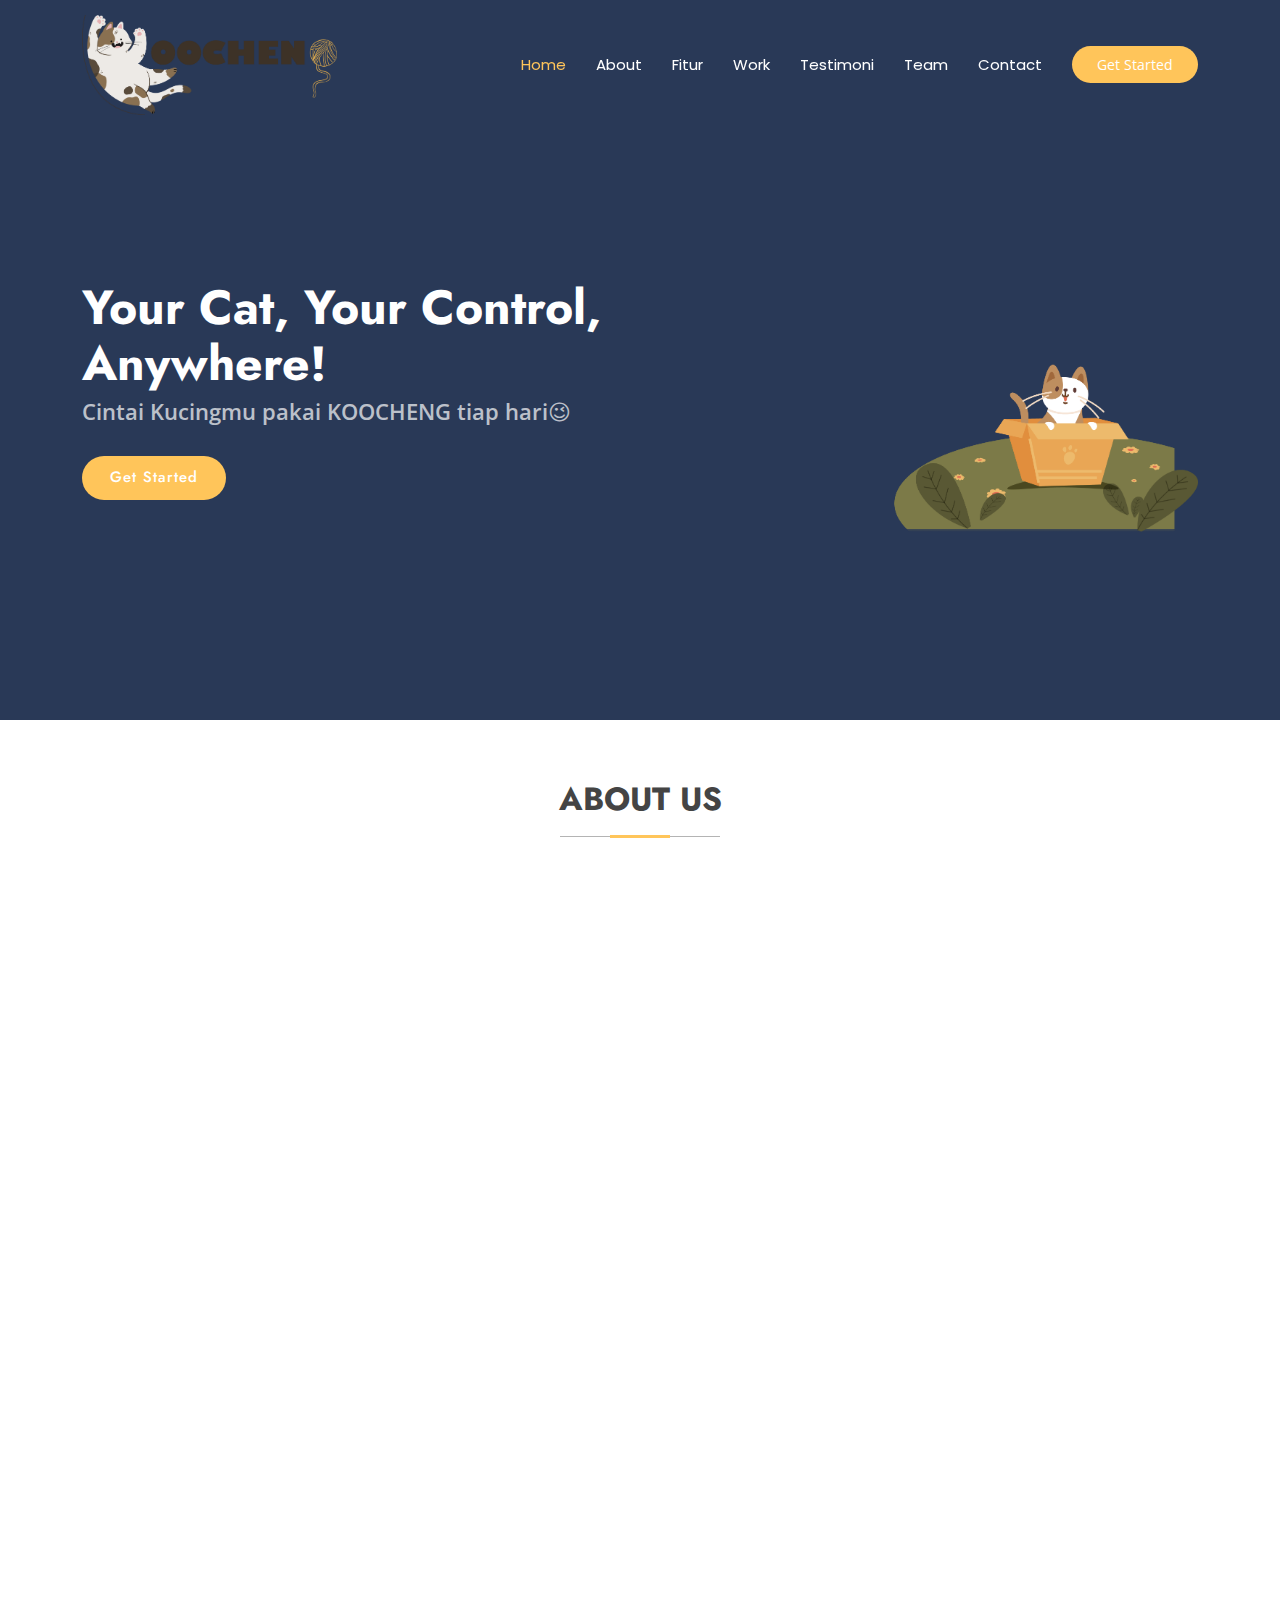
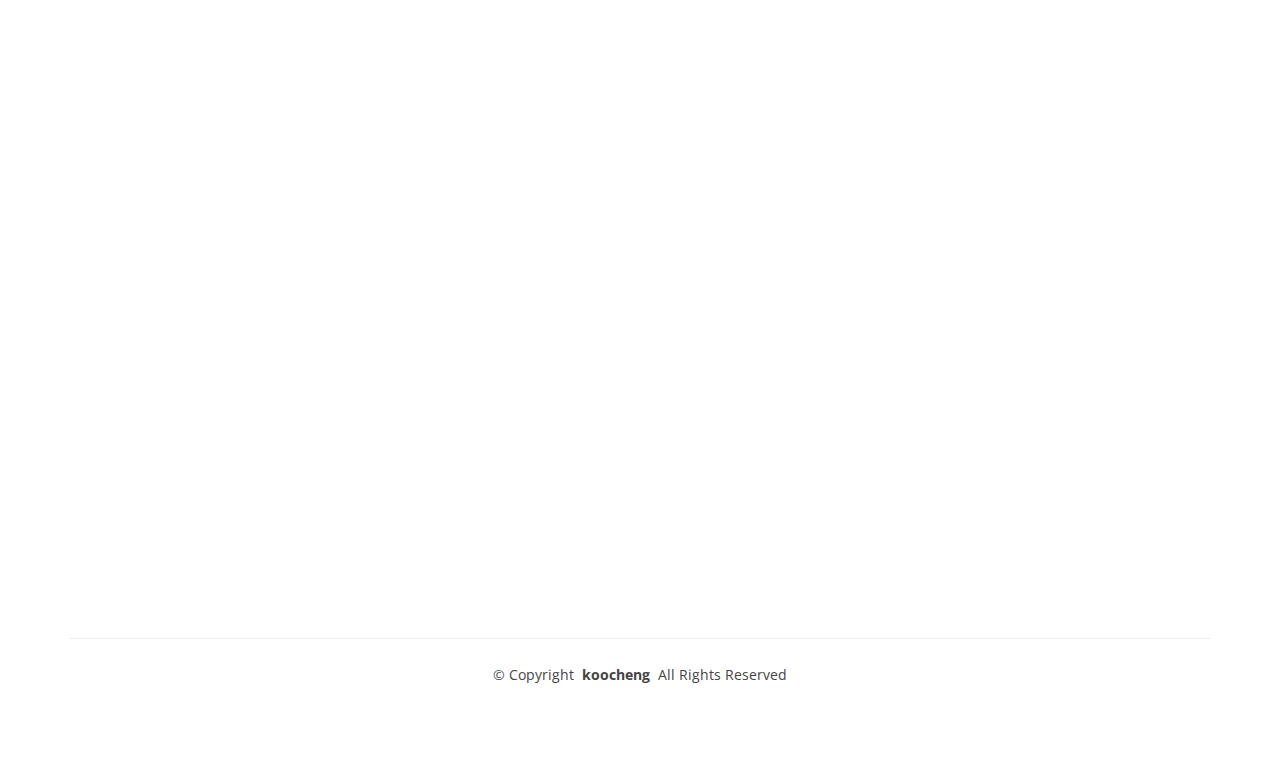
<file: index.html>
<!DOCTYPE html>
<html lang="en">

<head>
  <meta charset="utf-8">
  <meta content="width=device-width, initial-scale=1.0" name="viewport">
  <title>koocheng</title>
  <meta content="" name="description">
  <meta content="" name="keywords">

  <!-- Favicons -->
  <link href="assets/img/icon koocheng.png" rel="icon">
  <link href="assets/img/icon koocheng.png" rel="apple-touch-icon">

  <!-- Fonts -->
  <link href="https://fonts.googleapis.com" rel="preconnect">
  <link href="https://fonts.gstatic.com" rel="preconnect" crossorigin>
  <link href="https://fonts.googleapis.com/css2?family=Open+Sans:ital,wght@0,300;0,400;0,500;0,600;0,700;0,800;1,300;1,400;1,500;1,600;1,700;1,800&family=Poppins:ital,wght@0,100;0,200;0,300;0,400;0,500;0,600;0,700;0,800;0,900;1,100;1,200;1,300;1,400;1,500;1,600;1,700;1,800;1,900&family=Jost:ital,wght@0,100;0,200;0,300;0,400;0,500;0,600;0,700;0,800;0,900;1,100;1,200;1,300;1,400;1,500;1,600;1,700;1,800;1,900&display=swap" rel="stylesheet">

  <!-- Vendor CSS Files -->
  <link href="assets/vendor/bootstrap/css/bootstrap.min.css" rel="stylesheet">
  <link href="assets/vendor/bootstrap-icons/bootstrap-icons.css" rel="stylesheet">
  <link href="assets/vendor/aos/aos.css" rel="stylesheet">
  <link href="assets/vendor/glightbox/css/glightbox.min.css" rel="stylesheet">
  <link href="assets/vendor/swiper/swiper-bundle.min.css" rel="stylesheet">

  <!-- Main CSS File -->
  <link href="assets/css/main.css" rel="stylesheet">

</head>

<body class="index-page">

  <header id="header" class="header d-flex align-items-center fixed-top">
    <div class="container-fluid container-xl position-relative d-flex align-items-center">

      <a href="index.html" class="logo d-flex align-items-center me-auto">
        <img src="assets/img/koocheng logo.png" alt="">
      </a>

      <nav id="navmenu" class="navmenu">
        <ul>
          <li><a href="#hero" class="">Home</a></li>
          <li><a href="#about">About</a></li>
          <li><a href="#fitur">Fitur</a></li>
          <li><a href="#work">Work</a></li>
          <li><a href="#testimoni">Testimoni</a></li>
          <li><a href="#team">Team</a></li>
          <li><a href="#contact">Contact</a></li>
        </ul>
        <i class="mobile-nav-toggle d-xl-none bi bi-list"></i>
      </nav>

      <a class="btn-getstarted" href="#about">Get Started</a>

    </div>
  </header>

  <main class="main">

    <!-- Hero Section -->
    <section id="hero" class="hero section">

      <div class="container">
        <div class="row gy-4">
          <div class="col-lg-6 order-2 order-lg-1 d-flex flex-column justify-content-center">
            <h1 class="">Your Cat, Your Control, Anywhere!</h1>
            <p class="">Cintai Kucingmu pakai KOOCHENG tiap hari😉</p>
            <div class="d-flex">
              <a href="#about" class="btn-get-started">Get Started</a>
            </div>
          </div>
          <div class="col-lg-6 order-1 order-lg-2 hero-img">
            <img src="assets/img/hero-kucing.png" class="img-fluid animated" alt="">
          </div>
        </div>
      </div>

    </section><!-- /Hero Section -->


    <!-- About Section -->
    <section id="about" class="about section">

      <!-- Section Title -->
      <div class="container section-title" data-aos="fade-up">
        <h2 class="">About Us</h2>
      </div><!-- End Section Title -->

      <div class="container">

        <div class="row gy-4">

          <div class="col-lg-6 content" data-aos="fade-up" data-aos-delay="100">
            <p>
              Lorem ipsum dolor sit amet, consectetur adipiscing elit, sed do eiusmod tempor incididunt ut labore et dolore
              magna aliqua.
            </p>
            <ul>
              <li><i class="bi bi-check2-circle"></i> <span>Khawatir meninggalkan kucing sendirian ?</span></li>
              <li><i class="bi bi-check2-circle"></i> <span>Jangan biarkan kekhawatiran merusak hari Anda</span></li>
              <li><i class="bi bi-check2-circle"></i> <span>Lepaskan kekhawatiran dengan sistem pemberian makan kucing otomatis</span></li>
            </ul>
          </div>

          <div class="col-lg-6" data-aos="fade-up" data-aos-delay="200">
            <p>Koocheng hadir untuk memberikan solusi terbaik bagi pemilik kucing melalui inovasi teknologi. Dengan pemahaman akan pentingnya kesehatan hewan peliharaan, kami mengembangkan sistem otomatisasi pakan kucing yang memberikan kenyamanan dan keamanan bagi Anda dan kucing kesayangan Anda. Dengan produk kami, Anda dapat memastikan kucing Anda mendapatkan asupan makanan yang tepat pada waktu yang tepat, bahkan saat Anda tidak berada di rumah. Ini adalah langkah kecil kami dalam menciptakan hubungan yang lebih harmonis antara manusia dan hewan peliharaan. </p>
            <a href="#" class="read-more"><span>Read More</span><i class="bi bi-arrow-right"></i></a>
          </div>

        </div>

      </div>

    </section><!-- /About Section -->

    <!-- Team Section -->
    <section id="team" class="team section">

      <!-- Section Title -->
      <div class="container section-title" data-aos="fade-up">
        <h2>Team</h2>
        <p>21 IF 01</p>
      </div><!-- End Section Title -->

      <div class="container">

        <div class="row gy-4">

          <div class="col-lg-6" data-aos="fade-up" data-aos-delay="100">
            <div class="team-member d-flex align-items-start">
              <div class="pic"><img src="assets/img/team/tim salma.jpg" class="img-fluid" alt=""></div>
              <div class="member-info">
                <h4>Salma Tsabitatul Fauziyah</h4>
                <span>21.11.3848</span>
                <p>Tetap bergerak maju, walaupun langkahnya kecil</p>
                <div class="social">
                  <a href=""><i class="bi bi-twitter"></i></a>
                  <a href=""><i class="bi bi-facebook"></i></a>
                  <a href=""><i class="bi bi-instagram"></i></a>
                  <a href=""> <i class="bi bi-linkedin"></i> </a>
                </div>
              </div>
            </div>
          </div><!-- End Team Member -->

          <div class="col-lg-6" data-aos="fade-up" data-aos-delay="200">
            <div class="team-member d-flex align-items-start">
              <div class="pic"><img src="assets/img/team/tim mafi.jpg" class="img-fluid" alt=""></div>
              <div class="member-info">
                <h4>Maghfiroh Izzah Mauliyana</h4>
                <span>21.11.3862</span>
                <p>Hidup seperti Larry!</p>
                <div class="social">
                  <a href=""><i class="bi bi-twitter"></i></a>
                  <a href=""><i class="bi bi-facebook"></i></a>
                  <a href=""><i class="bi bi-instagram"></i></a>
                  <a href=""> <i class="bi bi-linkedin"></i> </a>
                </div>
              </div>
            </div>
          </div><!-- End Team Member -->

          <div class="col-lg-6" data-aos="fade-up" data-aos-delay="300">
            <div class="team-member d-flex align-items-start">
              <div class="pic"><img src="assets/img/team/tim saroh.jpg" class="img-fluid" alt=""></div>
              <div class="member-info">
                <h4>Ummi Muyasaroh</h4>
                <span>21.11.3878</span>
                <p>Jangan hidup seperti Larry! terlalu bebas nak</p>
                <div class="social">
                  <a href=""><i class="bi bi-twitter"></i></a>
                  <a href=""><i class="bi bi-facebook"></i></a>
                  <a href=""><i class="bi bi-instagram"></i></a>
                  <a href=""> <i class="bi bi-linkedin"></i> </a>
                </div>
              </div>
            </div>
          </div><!-- End Team Member -->

          

        </div>

      </div>

    </section><!-- /Team Section -->

  </main>

  <footer id="footer" class="footer">

    <div class="container copyright text-center mt-4">
      <p>© <span>Copyright</span> <strong class="px-1 sitename">koocheng</strong> <span>All Rights Reserved</span></p>
    </div>

  </footer>

  <!-- Scroll Top -->
  <a href="#" id="scroll-top" class="scroll-top d-flex align-items-center justify-content-center"><i class="bi bi-arrow-up-short"></i></a>

  <!-- Preloader -->
  <div id="preloader"></div>

  <!-- Vendor JS Files -->
  <script src="assets/vendor/bootstrap/js/bootstrap.bundle.min.js"></script>
  <script src="assets/vendor/php-email-form/validate.js"></script>
  <script src="assets/vendor/aos/aos.js"></script>
  <script src="assets/vendor/glightbox/js/glightbox.min.js"></script>
  <script src="assets/vendor/swiper/swiper-bundle.min.js"></script>
  <script src="assets/vendor/waypoints/noframework.waypoints.js"></script>
  <script src="assets/vendor/imagesloaded/imagesloaded.pkgd.min.js"></script>
  <script src="assets/vendor/isotope-layout/isotope.pkgd.min.js"></script>

  <!-- Main JS File -->
  <script src="assets/js/main.js"></script>

</body>

</html>
</file>
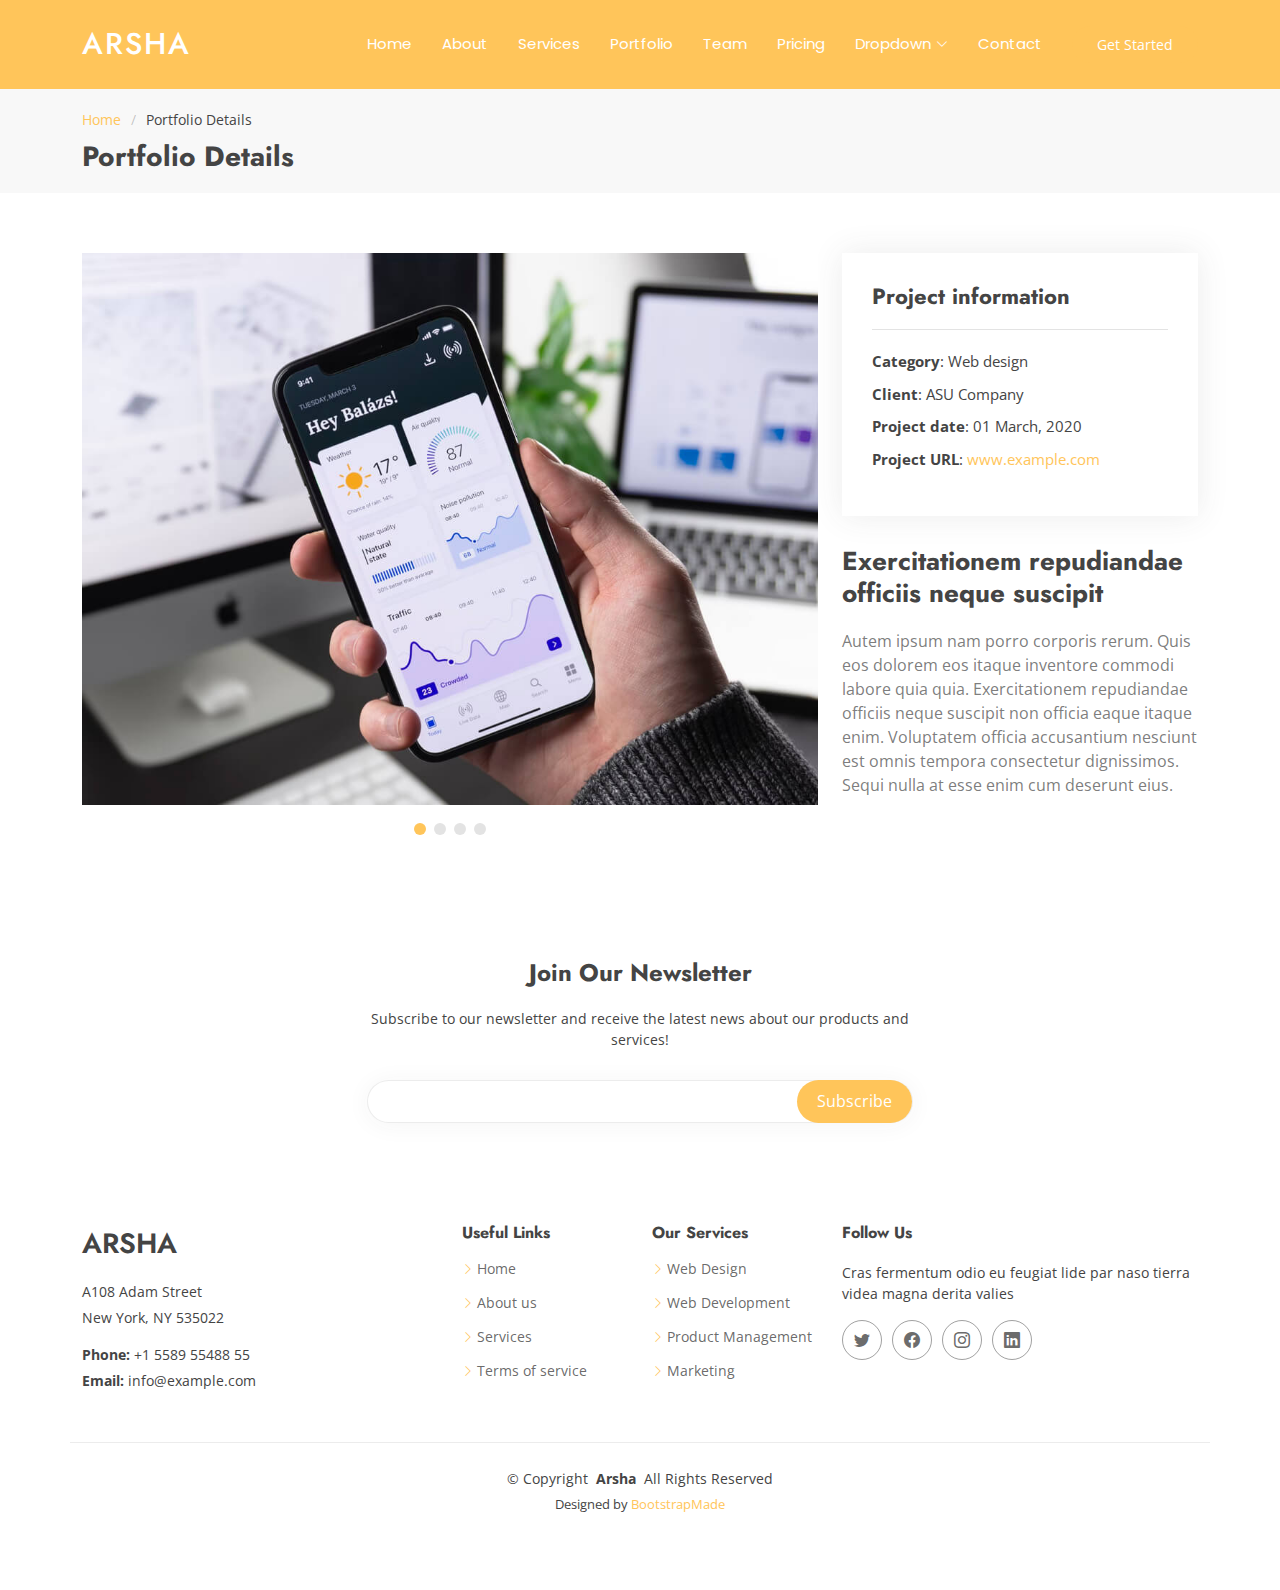
<file: portfolio-details.html>
<!DOCTYPE html>
<html lang="en">

<head>
  <meta charset="utf-8">
  <meta content="width=device-width, initial-scale=1.0" name="viewport">
  <title>Portfolio Details - Arsha Bootstrap Template</title>
  <meta content="" name="description">
  <meta content="" name="keywords">

  <!-- Favicons -->
  <link href="assets/img/favicon.png" rel="icon">
  <link href="assets/img/apple-touch-icon.png" rel="apple-touch-icon">

  <!-- Fonts -->
  <link href="https://fonts.googleapis.com" rel="preconnect">
  <link href="https://fonts.gstatic.com" rel="preconnect" crossorigin>
  <link href="https://fonts.googleapis.com/css2?family=Open+Sans:ital,wght@0,300;0,400;0,500;0,600;0,700;0,800;1,300;1,400;1,500;1,600;1,700;1,800&family=Poppins:ital,wght@0,100;0,200;0,300;0,400;0,500;0,600;0,700;0,800;0,900;1,100;1,200;1,300;1,400;1,500;1,600;1,700;1,800;1,900&family=Jost:ital,wght@0,100;0,200;0,300;0,400;0,500;0,600;0,700;0,800;0,900;1,100;1,200;1,300;1,400;1,500;1,600;1,700;1,800;1,900&display=swap" rel="stylesheet">

  <!-- Vendor CSS Files -->
  <link href="assets/vendor/bootstrap/css/bootstrap.min.css" rel="stylesheet">
  <link href="assets/vendor/bootstrap-icons/bootstrap-icons.css" rel="stylesheet">
  <link href="assets/vendor/aos/aos.css" rel="stylesheet">
  <link href="assets/vendor/glightbox/css/glightbox.min.css" rel="stylesheet">
  <link href="assets/vendor/swiper/swiper-bundle.min.css" rel="stylesheet">

  <!-- Main CSS File -->
  <link href="assets/css/main.css" rel="stylesheet">

</head>

<body class="portfolio-details-page">

  <header id="header" class="header d-flex align-items-center sticky-top">
    <div class="container-fluid container-xl position-relative d-flex align-items-center">

      <a href="index.html" class="logo d-flex align-items-center me-auto">
        <!-- Uncomment the line below if you also wish to use an image logo -->
        <!-- <img src="assets/img/logo.png" alt=""> -->
        <h1 class="sitename">Arsha</h1>
      </a>

      <nav id="navmenu" class="navmenu">
        <ul>
          <li><a href="#hero" class="">Home</a></li>
          <li><a href="#about">About</a></li>
          <li><a href="#services">Services</a></li>
          <li><a href="#portfolio">Portfolio</a></li>
          <li><a href="#team">Team</a></li>
          <li><a href="#pricing">Pricing</a></li>
          <li class="dropdown"><a href="#"><span>Dropdown</span> <i class="bi bi-chevron-down toggle-dropdown"></i></a>
            <ul>
              <li><a href="#">Dropdown 1</a></li>
              <li class="dropdown"><a href="#"><span>Deep Dropdown</span> <i class="bi bi-chevron-down toggle-dropdown"></i></a>
                <ul>
                  <li><a href="#">Deep Dropdown 1</a></li>
                  <li><a href="#">Deep Dropdown 2</a></li>
                  <li><a href="#">Deep Dropdown 3</a></li>
                  <li><a href="#">Deep Dropdown 4</a></li>
                  <li><a href="#">Deep Dropdown 5</a></li>
                </ul>
              </li>
              <li><a href="#">Dropdown 2</a></li>
              <li><a href="#">Dropdown 3</a></li>
              <li><a href="#">Dropdown 4</a></li>
            </ul>
          </li>
          <li><a href="#contact">Contact</a></li>
        </ul>
        <i class="mobile-nav-toggle d-xl-none bi bi-list"></i>
      </nav>

      <a class="btn-getstarted" href="#about">Get Started</a>

    </div>
  </header>

  <main class="main">

    <!-- Page Title -->
    <div class="page-title" data-aos="fade">
      <div class="container">
        <nav class="breadcrumbs">
          <ol>
            <li><a href="index.html">Home</a></li>
            <li class="current">Portfolio Details</li>
          </ol>
        </nav>
        <h1>Portfolio Details</h1>
      </div>
    </div><!-- End Page Title -->

    <!-- Portfolio Details Section -->
    <section id="portfolio-details" class="portfolio-details section">

      <div class="container" data-aos="fade-up" data-aos-delay="100">

        <div class="row gy-4">

          <div class="col-lg-8">
            <div class="portfolio-details-slider swiper">

              <script type="application/json" class="swiper-config">
                {
                  "loop": true,
                  "speed": 600,
                  "autoplay": {
                    "delay": 5000
                  },
                  "slidesPerView": "auto",
                  "pagination": {
                    "el": ".swiper-pagination",
                    "type": "bullets",
                    "clickable": true
                  }
                }
              </script>

              <div class="swiper-wrapper align-items-center">

                <div class="swiper-slide">
                  <img src="assets/img/portfolio/app-1.jpg" alt="">
                </div>

                <div class="swiper-slide">
                  <img src="assets/img/portfolio/product-1.jpg" alt="">
                </div>

                <div class="swiper-slide">
                  <img src="assets/img/portfolio/branding-1.jpg" alt="">
                </div>

                <div class="swiper-slide">
                  <img src="assets/img/portfolio/books-1.jpg" alt="">
                </div>

              </div>
              <div class="swiper-pagination"></div>
            </div>
          </div>

          <div class="col-lg-4">
            <div class="portfolio-info" data-aos="fade-up" data-aos-delay="200">
              <h3>Project information</h3>
              <ul>
                <li><strong>Category</strong>: Web design</li>
                <li><strong>Client</strong>: ASU Company</li>
                <li><strong>Project date</strong>: 01 March, 2020</li>
                <li><strong>Project URL</strong>: <a href="#">www.example.com</a></li>
              </ul>
            </div>
            <div class="portfolio-description" data-aos="fade-up" data-aos-delay="300">
              <h2>Exercitationem repudiandae officiis neque suscipit</h2>
              <p>
                Autem ipsum nam porro corporis rerum. Quis eos dolorem eos itaque inventore commodi labore quia quia. Exercitationem repudiandae officiis neque suscipit non officia eaque itaque enim. Voluptatem officia accusantium nesciunt est omnis tempora consectetur dignissimos. Sequi nulla at esse enim cum deserunt eius.
              </p>
            </div>
          </div>

        </div>

      </div>

    </section><!-- /Portfolio Details Section -->

  </main>

  <footer id="footer" class="footer">

    <div class="footer-newsletter">
      <div class="container">
        <div class="row justify-content-center text-center">
          <div class="col-lg-6">
            <h4>Join Our Newsletter</h4>
            <p>Subscribe to our newsletter and receive the latest news about our products and services!</p>
            <form action="forms/newsletter.php" method="post" class="php-email-form">
              <div class="newsletter-form"><input type="email" name="email"><input type="submit" value="Subscribe"></div>
              <div class="loading">Loading</div>
              <div class="error-message"></div>
              <div class="sent-message">Your subscription request has been sent. Thank you!</div>
            </form>
          </div>
        </div>
      </div>
    </div>

    <div class="container footer-top">
      <div class="row gy-4">
        <div class="col-lg-4 col-md-6 footer-about">
          <a href="index.html" class="d-flex align-items-center">
            <span class="sitename">Arsha</span>
          </a>
          <div class="footer-contact pt-3">
            <p>A108 Adam Street</p>
            <p>New York, NY 535022</p>
            <p class="mt-3"><strong>Phone:</strong> <span>+1 5589 55488 55</span></p>
            <p><strong>Email:</strong> <span>info@example.com</span></p>
          </div>
        </div>

        <div class="col-lg-2 col-md-3 footer-links">
          <h4>Useful Links</h4>
          <ul>
            <li><i class="bi bi-chevron-right"></i> <a href="#">Home</a></li>
            <li><i class="bi bi-chevron-right"></i> <a href="#">About us</a></li>
            <li><i class="bi bi-chevron-right"></i> <a href="#">Services</a></li>
            <li><i class="bi bi-chevron-right"></i> <a href="#">Terms of service</a></li>
          </ul>
        </div>

        <div class="col-lg-2 col-md-3 footer-links">
          <h4>Our Services</h4>
          <ul>
            <li><i class="bi bi-chevron-right"></i> <a href="#">Web Design</a></li>
            <li><i class="bi bi-chevron-right"></i> <a href="#">Web Development</a></li>
            <li><i class="bi bi-chevron-right"></i> <a href="#">Product Management</a></li>
            <li><i class="bi bi-chevron-right"></i> <a href="#">Marketing</a></li>
          </ul>
        </div>

        <div class="col-lg-4 col-md-12">
          <h4>Follow Us</h4>
          <p>Cras fermentum odio eu feugiat lide par naso tierra videa magna derita valies</p>
          <div class="social-links d-flex">
            <a href=""><i class="bi bi-twitter"></i></a>
            <a href=""><i class="bi bi-facebook"></i></a>
            <a href=""><i class="bi bi-instagram"></i></a>
            <a href=""><i class="bi bi-linkedin"></i></a>
          </div>
        </div>

      </div>
    </div>

    <div class="container copyright text-center mt-4">
      <p>© <span>Copyright</span> <strong class="px-1 sitename">Arsha</strong> <span>All Rights Reserved</span></p>
      <div class="credits">
        <!-- All the links in the footer should remain intact. -->
        <!-- You can delete the links only if you've purchased the pro version. -->
        <!-- Licensing information: https://bootstrapmade.com/license/ -->
        <!-- Purchase the pro version with working PHP/AJAX contact form: [buy-url] -->
        Designed by <a href="https://bootstrapmade.com/">BootstrapMade</a>
      </div>
    </div>

  </footer>

  <!-- Scroll Top -->
  <a href="#" id="scroll-top" class="scroll-top d-flex align-items-center justify-content-center"><i class="bi bi-arrow-up-short"></i></a>

  <!-- Preloader -->
  <div id="preloader"></div>

  <!-- Vendor JS Files -->
  <script src="assets/vendor/bootstrap/js/bootstrap.bundle.min.js"></script>
  <script src="assets/vendor/php-email-form/validate.js"></script>
  <script src="assets/vendor/aos/aos.js"></script>
  <script src="assets/vendor/glightbox/js/glightbox.min.js"></script>
  <script src="assets/vendor/swiper/swiper-bundle.min.js"></script>
  <script src="assets/vendor/waypoints/noframework.waypoints.js"></script>
  <script src="assets/vendor/imagesloaded/imagesloaded.pkgd.min.js"></script>
  <script src="assets/vendor/isotope-layout/isotope.pkgd.min.js"></script>

  <!-- Main JS File -->
  <script src="assets/js/main.js"></script>

</body>

</html>
</file>
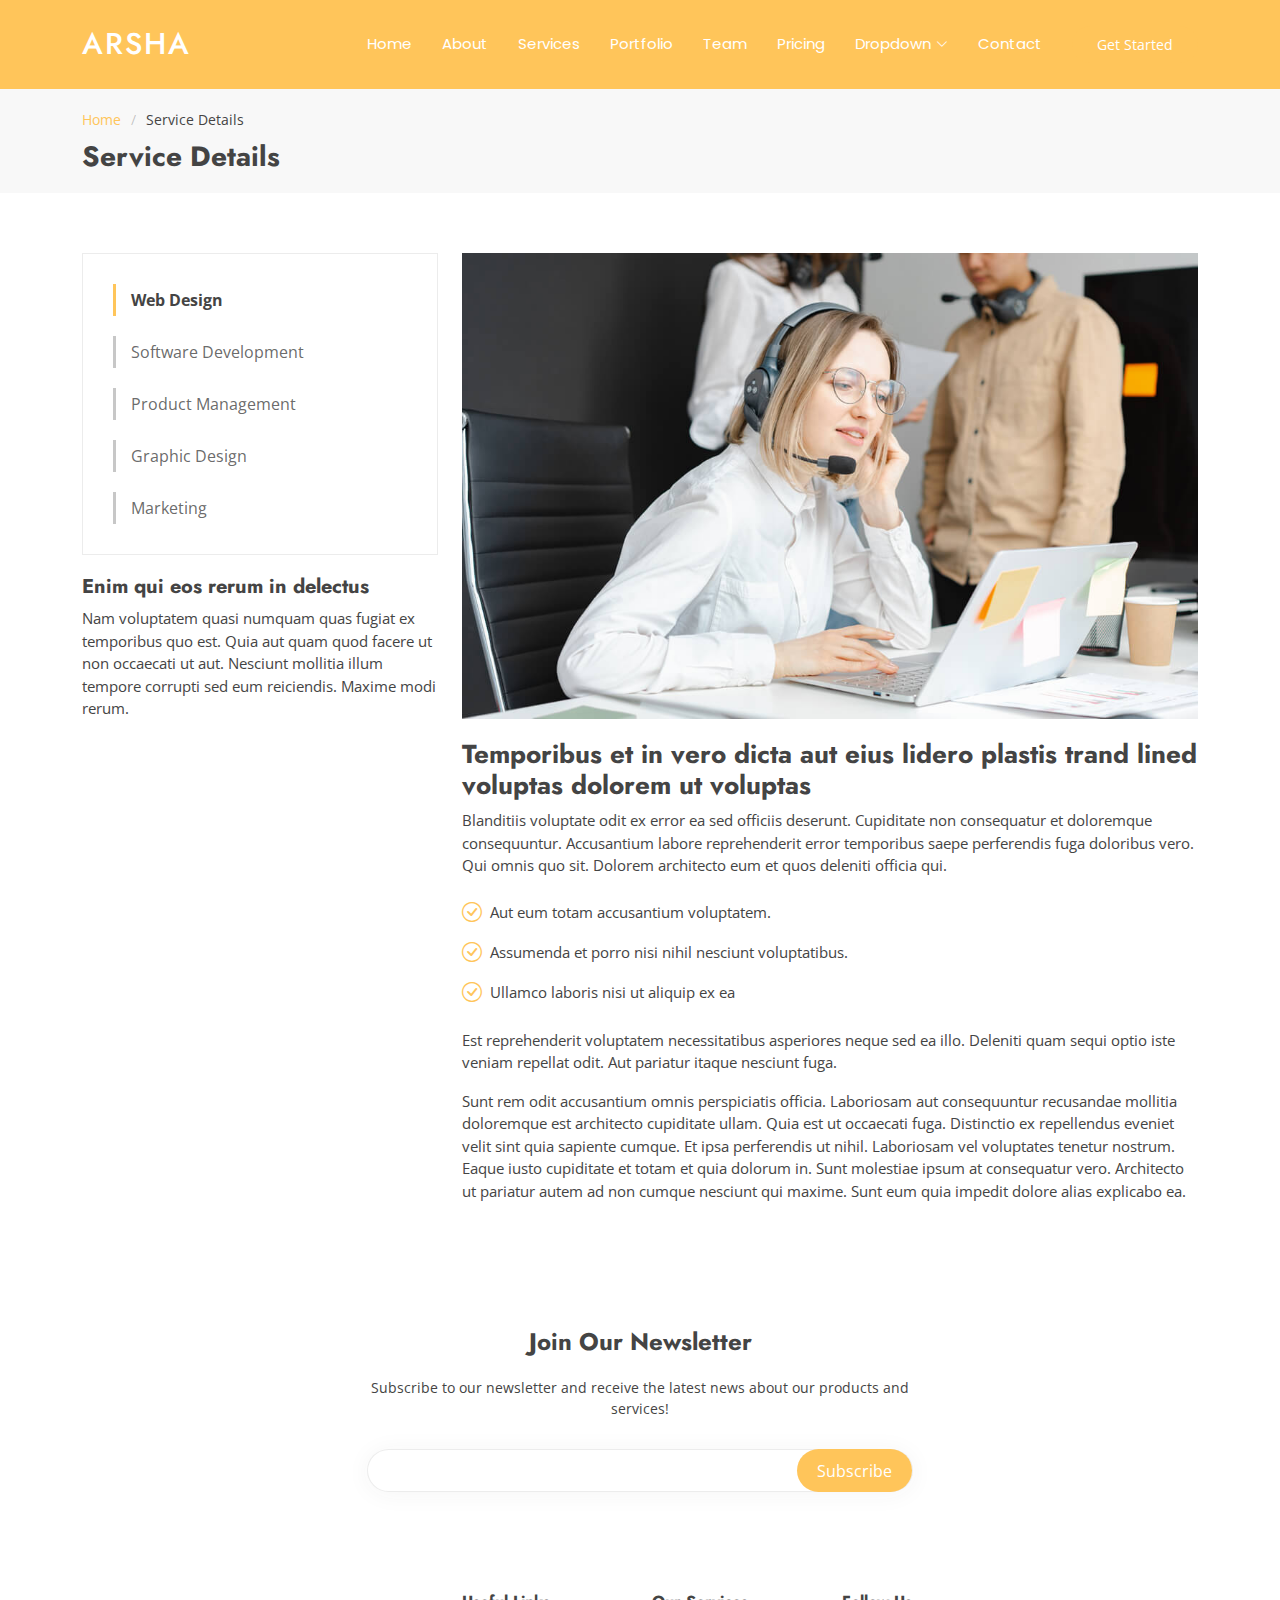
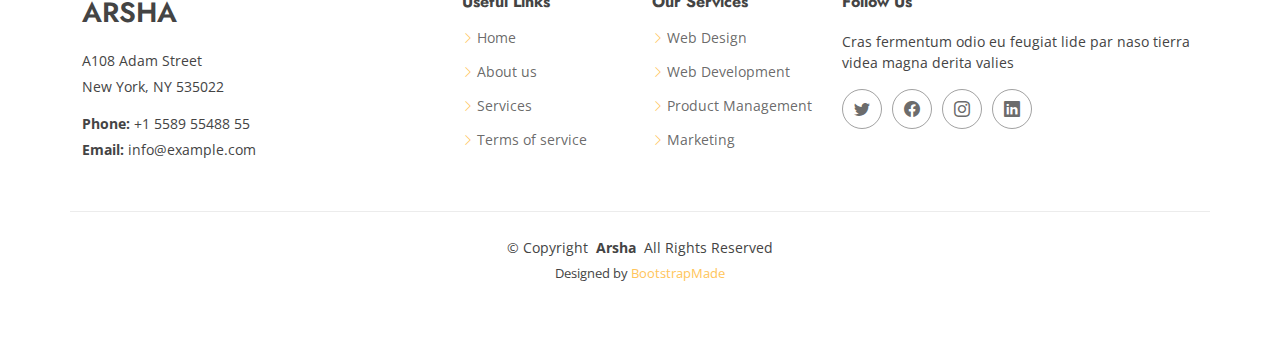
<file: service-details.html>
<!DOCTYPE html>
<html lang="en">

<head>
  <meta charset="utf-8">
  <meta content="width=device-width, initial-scale=1.0" name="viewport">
  <title>Service Details - Arsha Bootstrap Template</title>
  <meta content="" name="description">
  <meta content="" name="keywords">

  <!-- Favicons -->
  <link href="assets/img/favicon.png" rel="icon">
  <link href="assets/img/apple-touch-icon.png" rel="apple-touch-icon">

  <!-- Fonts -->
  <link href="https://fonts.googleapis.com" rel="preconnect">
  <link href="https://fonts.gstatic.com" rel="preconnect" crossorigin>
  <link href="https://fonts.googleapis.com/css2?family=Open+Sans:ital,wght@0,300;0,400;0,500;0,600;0,700;0,800;1,300;1,400;1,500;1,600;1,700;1,800&family=Poppins:ital,wght@0,100;0,200;0,300;0,400;0,500;0,600;0,700;0,800;0,900;1,100;1,200;1,300;1,400;1,500;1,600;1,700;1,800;1,900&family=Jost:ital,wght@0,100;0,200;0,300;0,400;0,500;0,600;0,700;0,800;0,900;1,100;1,200;1,300;1,400;1,500;1,600;1,700;1,800;1,900&display=swap" rel="stylesheet">

  <!-- Vendor CSS Files -->
  <link href="assets/vendor/bootstrap/css/bootstrap.min.css" rel="stylesheet">
  <link href="assets/vendor/bootstrap-icons/bootstrap-icons.css" rel="stylesheet">
  <link href="assets/vendor/aos/aos.css" rel="stylesheet">
  <link href="assets/vendor/glightbox/css/glightbox.min.css" rel="stylesheet">
  <link href="assets/vendor/swiper/swiper-bundle.min.css" rel="stylesheet">

  <!-- Main CSS File -->
  <link href="assets/css/main.css" rel="stylesheet">

</head>

<body class="service-details-page">

  <header id="header" class="header d-flex align-items-center sticky-top">
    <div class="container-fluid container-xl position-relative d-flex align-items-center">

      <a href="index.html" class="logo d-flex align-items-center me-auto">
        <!-- Uncomment the line below if you also wish to use an image logo -->
        <!-- <img src="assets/img/logo.png" alt=""> -->
        <h1 class="sitename">Arsha</h1>
      </a>

      <nav id="navmenu" class="navmenu">
        <ul>
          <li><a href="#hero" class="">Home</a></li>
          <li><a href="#about">About</a></li>
          <li><a href="#services">Services</a></li>
          <li><a href="#portfolio">Portfolio</a></li>
          <li><a href="#team">Team</a></li>
          <li><a href="#pricing">Pricing</a></li>
          <li class="dropdown"><a href="#"><span>Dropdown</span> <i class="bi bi-chevron-down toggle-dropdown"></i></a>
            <ul>
              <li><a href="#">Dropdown 1</a></li>
              <li class="dropdown"><a href="#"><span>Deep Dropdown</span> <i class="bi bi-chevron-down toggle-dropdown"></i></a>
                <ul>
                  <li><a href="#">Deep Dropdown 1</a></li>
                  <li><a href="#">Deep Dropdown 2</a></li>
                  <li><a href="#">Deep Dropdown 3</a></li>
                  <li><a href="#">Deep Dropdown 4</a></li>
                  <li><a href="#">Deep Dropdown 5</a></li>
                </ul>
              </li>
              <li><a href="#">Dropdown 2</a></li>
              <li><a href="#">Dropdown 3</a></li>
              <li><a href="#">Dropdown 4</a></li>
            </ul>
          </li>
          <li><a href="#contact">Contact</a></li>
        </ul>
        <i class="mobile-nav-toggle d-xl-none bi bi-list"></i>
      </nav>

      <a class="btn-getstarted" href="#about">Get Started</a>

    </div>
  </header>

  <main class="main">

    <!-- Page Title -->
    <div class="page-title" data-aos="fade">
      <div class="container">
        <nav class="breadcrumbs">
          <ol>
            <li><a href="index.html">Home</a></li>
            <li class="current">Service Details</li>
          </ol>
        </nav>
        <h1>Service Details</h1>
      </div>
    </div><!-- End Page Title -->

    <!-- Service Details Section -->
    <section id="service-details" class="service-details section">

      <div class="container">

        <div class="row gy-4">

          <div class="col-lg-4" data-aos="fade-up" data-aos-delay="100">
            <div class="services-list">
              <a href="#" class="active">Web Design</a>
              <a href="#">Software Development</a>
              <a href="#">Product Management</a>
              <a href="#">Graphic Design</a>
              <a href="#">Marketing</a>
            </div>

            <h4>Enim qui eos rerum in delectus</h4>
            <p>Nam voluptatem quasi numquam quas fugiat ex temporibus quo est. Quia aut quam quod facere ut non occaecati ut aut. Nesciunt mollitia illum tempore corrupti sed eum reiciendis. Maxime modi rerum.</p>
          </div>

          <div class="col-lg-8" data-aos="fade-up" data-aos-delay="200">
            <img src="assets/img/services.jpg" alt="" class="img-fluid services-img">
            <h3>Temporibus et in vero dicta aut eius lidero plastis trand lined voluptas dolorem ut voluptas</h3>
            <p>
              Blanditiis voluptate odit ex error ea sed officiis deserunt. Cupiditate non consequatur et doloremque consequuntur. Accusantium labore reprehenderit error temporibus saepe perferendis fuga doloribus vero. Qui omnis quo sit. Dolorem architecto eum et quos deleniti officia qui.
            </p>
            <ul>
              <li><i class="bi bi-check-circle"></i> <span>Aut eum totam accusantium voluptatem.</span></li>
              <li><i class="bi bi-check-circle"></i> <span>Assumenda et porro nisi nihil nesciunt voluptatibus.</span></li>
              <li><i class="bi bi-check-circle"></i> <span>Ullamco laboris nisi ut aliquip ex ea</span></li>
            </ul>
            <p>
              Est reprehenderit voluptatem necessitatibus asperiores neque sed ea illo. Deleniti quam sequi optio iste veniam repellat odit. Aut pariatur itaque nesciunt fuga.
            </p>
            <p>
              Sunt rem odit accusantium omnis perspiciatis officia. Laboriosam aut consequuntur recusandae mollitia doloremque est architecto cupiditate ullam. Quia est ut occaecati fuga. Distinctio ex repellendus eveniet velit sint quia sapiente cumque. Et ipsa perferendis ut nihil. Laboriosam vel voluptates tenetur nostrum. Eaque iusto cupiditate et totam et quia dolorum in. Sunt molestiae ipsum at consequatur vero. Architecto ut pariatur autem ad non cumque nesciunt qui maxime. Sunt eum quia impedit dolore alias explicabo ea.
            </p>
          </div>

        </div>

      </div>

    </section><!-- /Service Details Section -->

  </main>

  <footer id="footer" class="footer">

    <div class="footer-newsletter">
      <div class="container">
        <div class="row justify-content-center text-center">
          <div class="col-lg-6">
            <h4>Join Our Newsletter</h4>
            <p>Subscribe to our newsletter and receive the latest news about our products and services!</p>
            <form action="forms/newsletter.php" method="post" class="php-email-form">
              <div class="newsletter-form"><input type="email" name="email"><input type="submit" value="Subscribe"></div>
              <div class="loading">Loading</div>
              <div class="error-message"></div>
              <div class="sent-message">Your subscription request has been sent. Thank you!</div>
            </form>
          </div>
        </div>
      </div>
    </div>

    <div class="container footer-top">
      <div class="row gy-4">
        <div class="col-lg-4 col-md-6 footer-about">
          <a href="index.html" class="d-flex align-items-center">
            <span class="sitename">Arsha</span>
          </a>
          <div class="footer-contact pt-3">
            <p>A108 Adam Street</p>
            <p>New York, NY 535022</p>
            <p class="mt-3"><strong>Phone:</strong> <span>+1 5589 55488 55</span></p>
            <p><strong>Email:</strong> <span>info@example.com</span></p>
          </div>
        </div>

        <div class="col-lg-2 col-md-3 footer-links">
          <h4>Useful Links</h4>
          <ul>
            <li><i class="bi bi-chevron-right"></i> <a href="#">Home</a></li>
            <li><i class="bi bi-chevron-right"></i> <a href="#">About us</a></li>
            <li><i class="bi bi-chevron-right"></i> <a href="#">Services</a></li>
            <li><i class="bi bi-chevron-right"></i> <a href="#">Terms of service</a></li>
          </ul>
        </div>

        <div class="col-lg-2 col-md-3 footer-links">
          <h4>Our Services</h4>
          <ul>
            <li><i class="bi bi-chevron-right"></i> <a href="#">Web Design</a></li>
            <li><i class="bi bi-chevron-right"></i> <a href="#">Web Development</a></li>
            <li><i class="bi bi-chevron-right"></i> <a href="#">Product Management</a></li>
            <li><i class="bi bi-chevron-right"></i> <a href="#">Marketing</a></li>
          </ul>
        </div>

        <div class="col-lg-4 col-md-12">
          <h4>Follow Us</h4>
          <p>Cras fermentum odio eu feugiat lide par naso tierra videa magna derita valies</p>
          <div class="social-links d-flex">
            <a href=""><i class="bi bi-twitter"></i></a>
            <a href=""><i class="bi bi-facebook"></i></a>
            <a href=""><i class="bi bi-instagram"></i></a>
            <a href=""><i class="bi bi-linkedin"></i></a>
          </div>
        </div>

      </div>
    </div>

    <div class="container copyright text-center mt-4">
      <p>© <span>Copyright</span> <strong class="px-1 sitename">Arsha</strong> <span>All Rights Reserved</span></p>
      <div class="credits">
        <!-- All the links in the footer should remain intact. -->
        <!-- You can delete the links only if you've purchased the pro version. -->
        <!-- Licensing information: https://bootstrapmade.com/license/ -->
        <!-- Purchase the pro version with working PHP/AJAX contact form: [buy-url] -->
        Designed by <a href="https://bootstrapmade.com/">BootstrapMade</a>
      </div>
    </div>

  </footer>

  <!-- Scroll Top -->
  <a href="#" id="scroll-top" class="scroll-top d-flex align-items-center justify-content-center"><i class="bi bi-arrow-up-short"></i></a>

  <!-- Preloader -->
  <div id="preloader"></div>

  <!-- Vendor JS Files -->
  <script src="assets/vendor/bootstrap/js/bootstrap.bundle.min.js"></script>
  <script src="assets/vendor/php-email-form/validate.js"></script>
  <script src="assets/vendor/aos/aos.js"></script>
  <script src="assets/vendor/glightbox/js/glightbox.min.js"></script>
  <script src="assets/vendor/swiper/swiper-bundle.min.js"></script>
  <script src="assets/vendor/waypoints/noframework.waypoints.js"></script>
  <script src="assets/vendor/imagesloaded/imagesloaded.pkgd.min.js"></script>
  <script src="assets/vendor/isotope-layout/isotope.pkgd.min.js"></script>

  <!-- Main JS File -->
  <script src="assets/js/main.js"></script>

</body>

</html>
</file>
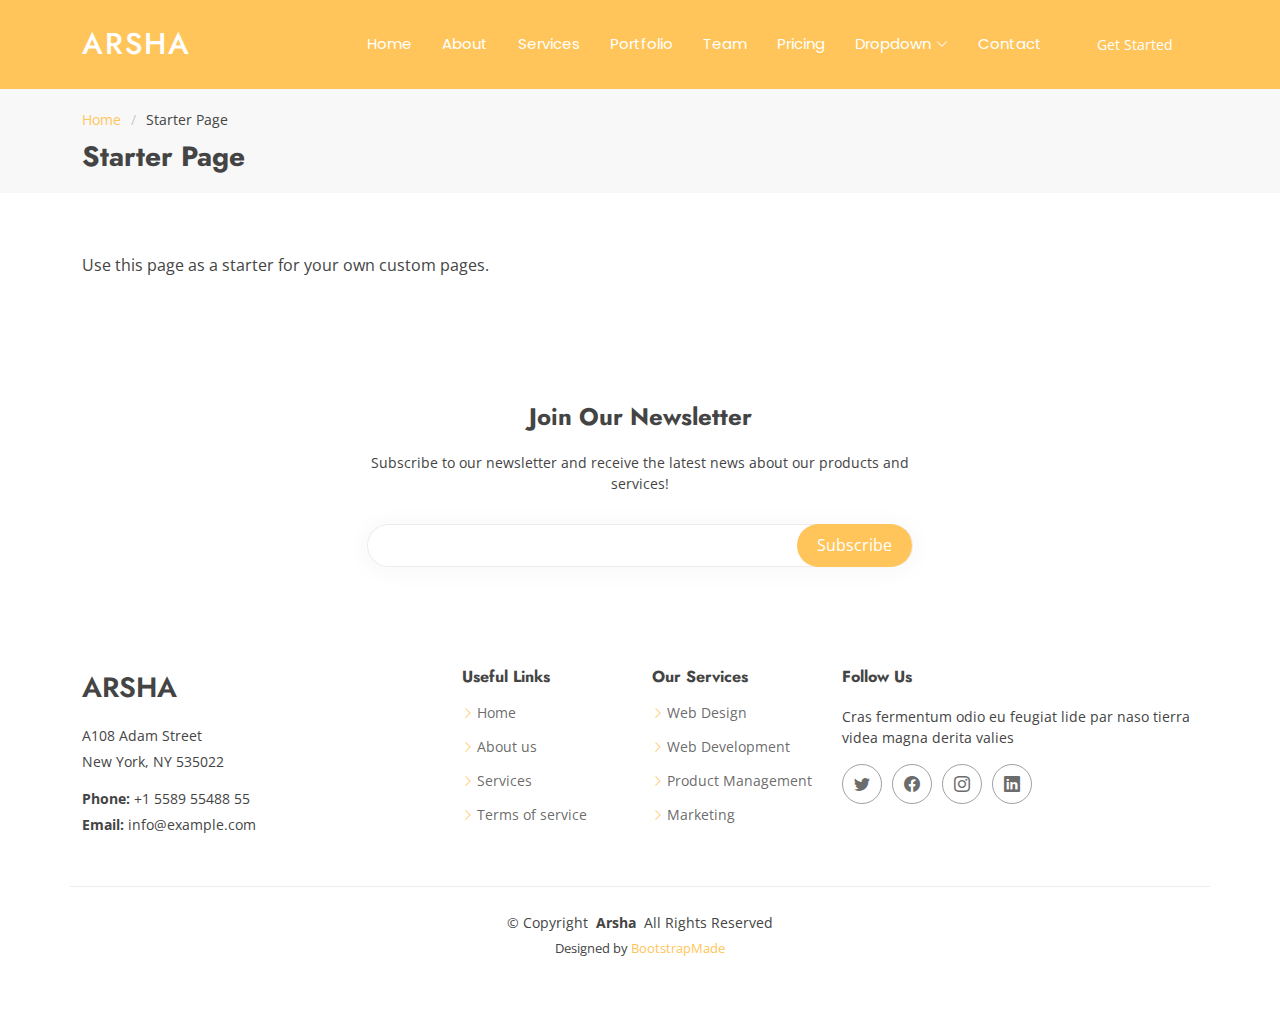
<file: starter-page.html>
<!DOCTYPE html>
<html lang="en">

<head>
  <meta charset="utf-8">
  <meta content="width=device-width, initial-scale=1.0" name="viewport">
  <title>Starter Page - Arsha Bootstrap Template</title>
  <meta content="" name="description">
  <meta content="" name="keywords">

  <!-- Favicons -->
  <link href="assets/img/favicon.png" rel="icon">
  <link href="assets/img/apple-touch-icon.png" rel="apple-touch-icon">

  <!-- Fonts -->
  <link href="https://fonts.googleapis.com" rel="preconnect">
  <link href="https://fonts.gstatic.com" rel="preconnect" crossorigin>
  <link href="https://fonts.googleapis.com/css2?family=Open+Sans:ital,wght@0,300;0,400;0,500;0,600;0,700;0,800;1,300;1,400;1,500;1,600;1,700;1,800&family=Poppins:ital,wght@0,100;0,200;0,300;0,400;0,500;0,600;0,700;0,800;0,900;1,100;1,200;1,300;1,400;1,500;1,600;1,700;1,800;1,900&family=Jost:ital,wght@0,100;0,200;0,300;0,400;0,500;0,600;0,700;0,800;0,900;1,100;1,200;1,300;1,400;1,500;1,600;1,700;1,800;1,900&display=swap" rel="stylesheet">

  <!-- Vendor CSS Files -->
  <link href="assets/vendor/bootstrap/css/bootstrap.min.css" rel="stylesheet">
  <link href="assets/vendor/bootstrap-icons/bootstrap-icons.css" rel="stylesheet">
  <link href="assets/vendor/aos/aos.css" rel="stylesheet">
  <link href="assets/vendor/glightbox/css/glightbox.min.css" rel="stylesheet">
  <link href="assets/vendor/swiper/swiper-bundle.min.css" rel="stylesheet">

  <!-- Main CSS File -->
  <link href="assets/css/main.css" rel="stylesheet">

</head>

<body class="starter-page-page">

  <header id="header" class="header d-flex align-items-center sticky-top">
    <div class="container-fluid container-xl position-relative d-flex align-items-center">

      <a href="index.html" class="logo d-flex align-items-center me-auto">
        <!-- Uncomment the line below if you also wish to use an image logo -->
        <!-- <img src="assets/img/logo.png" alt=""> -->
        <h1 class="sitename">Arsha</h1>
      </a>

      <nav id="navmenu" class="navmenu">
        <ul>
          <li><a href="#hero" class="">Home</a></li>
          <li><a href="#about">About</a></li>
          <li><a href="#services">Services</a></li>
          <li><a href="#portfolio">Portfolio</a></li>
          <li><a href="#team">Team</a></li>
          <li><a href="#pricing">Pricing</a></li>
          <li class="dropdown"><a href="#"><span>Dropdown</span> <i class="bi bi-chevron-down toggle-dropdown"></i></a>
            <ul>
              <li><a href="#">Dropdown 1</a></li>
              <li class="dropdown"><a href="#"><span>Deep Dropdown</span> <i class="bi bi-chevron-down toggle-dropdown"></i></a>
                <ul>
                  <li><a href="#">Deep Dropdown 1</a></li>
                  <li><a href="#">Deep Dropdown 2</a></li>
                  <li><a href="#">Deep Dropdown 3</a></li>
                  <li><a href="#">Deep Dropdown 4</a></li>
                  <li><a href="#">Deep Dropdown 5</a></li>
                </ul>
              </li>
              <li><a href="#">Dropdown 2</a></li>
              <li><a href="#">Dropdown 3</a></li>
              <li><a href="#">Dropdown 4</a></li>
            </ul>
          </li>
          <li><a href="#contact">Contact</a></li>
        </ul>
        <i class="mobile-nav-toggle d-xl-none bi bi-list"></i>
      </nav>

      <a class="btn-getstarted" href="#about">Get Started</a>

    </div>
  </header>

  <main class="main">

    <!-- Page Title -->
    <div class="page-title" data-aos="fade">
      <div class="container">
        <nav class="breadcrumbs">
          <ol>
            <li><a href="index.html">Home</a></li>
            <li class="current">Starter Page</li>
          </ol>
        </nav>
        <h1>Starter Page</h1>
      </div>
    </div><!-- End Page Title -->

    <!-- Starter Section Section -->
    <section id="starter-section" class="starter-section section">

      <div class="container" data-aos="fade-up">
        <p>Use this page as a starter for your own custom pages.</p>
      </div>

    </section><!-- /Starter Section Section -->

  </main>

  <footer id="footer" class="footer">

    <div class="footer-newsletter">
      <div class="container">
        <div class="row justify-content-center text-center">
          <div class="col-lg-6">
            <h4>Join Our Newsletter</h4>
            <p>Subscribe to our newsletter and receive the latest news about our products and services!</p>
            <form action="forms/newsletter.php" method="post" class="php-email-form">
              <div class="newsletter-form"><input type="email" name="email"><input type="submit" value="Subscribe"></div>
              <div class="loading">Loading</div>
              <div class="error-message"></div>
              <div class="sent-message">Your subscription request has been sent. Thank you!</div>
            </form>
          </div>
        </div>
      </div>
    </div>

    <div class="container footer-top">
      <div class="row gy-4">
        <div class="col-lg-4 col-md-6 footer-about">
          <a href="index.html" class="d-flex align-items-center">
            <span class="sitename">Arsha</span>
          </a>
          <div class="footer-contact pt-3">
            <p>A108 Adam Street</p>
            <p>New York, NY 535022</p>
            <p class="mt-3"><strong>Phone:</strong> <span>+1 5589 55488 55</span></p>
            <p><strong>Email:</strong> <span>info@example.com</span></p>
          </div>
        </div>

        <div class="col-lg-2 col-md-3 footer-links">
          <h4>Useful Links</h4>
          <ul>
            <li><i class="bi bi-chevron-right"></i> <a href="#">Home</a></li>
            <li><i class="bi bi-chevron-right"></i> <a href="#">About us</a></li>
            <li><i class="bi bi-chevron-right"></i> <a href="#">Services</a></li>
            <li><i class="bi bi-chevron-right"></i> <a href="#">Terms of service</a></li>
          </ul>
        </div>

        <div class="col-lg-2 col-md-3 footer-links">
          <h4>Our Services</h4>
          <ul>
            <li><i class="bi bi-chevron-right"></i> <a href="#">Web Design</a></li>
            <li><i class="bi bi-chevron-right"></i> <a href="#">Web Development</a></li>
            <li><i class="bi bi-chevron-right"></i> <a href="#">Product Management</a></li>
            <li><i class="bi bi-chevron-right"></i> <a href="#">Marketing</a></li>
          </ul>
        </div>

        <div class="col-lg-4 col-md-12">
          <h4>Follow Us</h4>
          <p>Cras fermentum odio eu feugiat lide par naso tierra videa magna derita valies</p>
          <div class="social-links d-flex">
            <a href=""><i class="bi bi-twitter"></i></a>
            <a href=""><i class="bi bi-facebook"></i></a>
            <a href=""><i class="bi bi-instagram"></i></a>
            <a href=""><i class="bi bi-linkedin"></i></a>
          </div>
        </div>

      </div>
    </div>

    <div class="container copyright text-center mt-4">
      <p>© <span>Copyright</span> <strong class="px-1 sitename">Arsha</strong> <span>All Rights Reserved</span></p>
      <div class="credits">
        <!-- All the links in the footer should remain intact. -->
        <!-- You can delete the links only if you've purchased the pro version. -->
        <!-- Licensing information: https://bootstrapmade.com/license/ -->
        <!-- Purchase the pro version with working PHP/AJAX contact form: [buy-url] -->
        Designed by <a href="https://bootstrapmade.com/">BootstrapMade</a>
      </div>
    </div>

  </footer>

  <!-- Scroll Top -->
  <a href="#" id="scroll-top" class="scroll-top d-flex align-items-center justify-content-center"><i class="bi bi-arrow-up-short"></i></a>

  <!-- Preloader -->
  <div id="preloader"></div>

  <!-- Vendor JS Files -->
  <script src="assets/vendor/bootstrap/js/bootstrap.bundle.min.js"></script>
  <script src="assets/vendor/php-email-form/validate.js"></script>
  <script src="assets/vendor/aos/aos.js"></script>
  <script src="assets/vendor/glightbox/js/glightbox.min.js"></script>
  <script src="assets/vendor/swiper/swiper-bundle.min.js"></script>
  <script src="assets/vendor/waypoints/noframework.waypoints.js"></script>
  <script src="assets/vendor/imagesloaded/imagesloaded.pkgd.min.js"></script>
  <script src="assets/vendor/isotope-layout/isotope.pkgd.min.js"></script>

  <!-- Main JS File -->
  <script src="assets/js/main.js"></script>

</body>

</html>
</file>
<file: assets/css/main.css>
/**
* Template Name: Arsha
* Template URL: https://bootstrapmade.com/arsha-free-bootstrap-html-template-corporate/
* Updated: May 10 2024 with Bootstrap v5.3.3
* Author: BootstrapMade.com
* License: https://bootstrapmade.com/license/
*/

/*--------------------------------------------------------------
# Font & Color Variables
# Help: https://bootstrapmade.com/color-system/
--------------------------------------------------------------*/
/* Fonts */
:root {
  --default-font: "Open Sans", system-ui, -apple-system, "Segoe UI", Roboto, "Helvetica Neue", Arial, "Noto Sans", "Liberation Sans", sans-serif, "Apple Color Emoji", "Segoe UI Emoji", "Segoe UI Symbol", "Noto Color Emoji";
  --heading-font: "Jost", sans-serif;
  --nav-font: "Poppins", sans-serif;
}

/* Global Colors */
:root {
  /* Background Color - This color is applied to the background of the entire website as well as individual sections. */
  --background-color: #ffffff;

  /* Default Color - This is the default color used for the majority of the text content. */
  --default-color: #444444;

  /* Heading Color - This color is used for titles, headings and secondary elements. */
  --heading-color: #biru;

  /* Accent Color - This is the main accent color that represents your brand on the website. It's used for buttons, links, and other elements that need to stand out. */
  --accent-color: #FFC55A;

  /* Contrast Color - This is a color used for text when the background color is one of the heading, accent, or default colors. Its purpose is to ensure proper contrast and readability when placed over these more dominant colors. */
  --contrast-color: #ffffff;
}

/* Nav Menu Colors */
:root {
  /* Nav Color - This is the default color of the main navmenu links. */
  --nav-color: #ffffff;

  /* Nav Hover Color - This color is applied to main navmenu links when they are hovered over. */
  --nav-hover-color: #FFC55A;

  /* Nav Dropdown Background Color - This color is used as the background for dropdown boxes that appear when hovering over primary navigation items. */
  --nav-dropdown-background-color: #ffffff;

  /* Nav Dropdown Color - This color is used for navigation links of the dropdown items in the navigation menu. */
  --nav-dropdown-color: #444444;

  /* Nav Dropdown Hover Color - Similar to --nav-hover-color, this color is applied to dropdown navigation links when they are hovered over. */
  --nav-dropdown-hover-color: #FFC55A;
}

/* Smooth scroll */
:root {
  scroll-behavior: smooth;
}

/*--------------------------------------------------------------
# General
--------------------------------------------------------------*/
body {
  color: var(--default-color);
  background-color: var(--background-color);
  font-family: var(--default-font);
}

a {
  color: var(--accent-color);
  text-decoration: none;
  transition: 0.3s;
}

a:hover {
  color: color-mix(in srgb, var(--accent-color), transparent 25%);
  text-decoration: none;
}

h1,
h2,
h3,
h4,
h5,
h6 {
  color: var(--heading-color);
  font-family: var(--heading-font);
}

/*--------------------------------------------------------------
# Global Header
--------------------------------------------------------------*/
.header {
  --background-color: #FFC55A;
  --heading-color: #ffffff;
  color: var(--default-color);
  background-color: var(--background-color);
  padding: 15px 0;
  transition: all 0.5s;
  z-index: 997;
}

.header .logo {
  line-height: 1;
}

.header .logo img {
  max-height: 100px;
  margin-right: 1px;
}

.header .logo h1 {
  font-size: 30px;
  margin: 0;
  font-weight: 500;
  color: var(--heading-color);
  letter-spacing: 2px;
  text-transform: uppercase;
}

.header .btn-getstarted,
.header .btn-getstarted:focus {
  color: var(--contrast-color);
  background: var(--accent-color);
  font-size: 14px;
  padding: 8px 25px;
  margin: 0 0 0 30px;
  border-radius: 50px;
  transition: 0.3s;
}

.header .btn-getstarted:hover,
.header .btn-getstarted:focus:hover {
  color: var(--contrast-color);
  background: color-mix(in srgb, var(--accent-color), transparent 15%);
}

@media (max-width: 1200px) {
  .header .logo {
    order: 1;
  }

  .header .btn-getstarted {
    order: 2;
    margin: 0 15px 0 0;
    padding: 6px 15px;
  }

  .header .navmenu {
    order: 3;
  }
}

/* Index Page Header
------------------------------*/
.index-page .header {
  --background-color: rgba(255, 255, 255, 0);
  --heading-color: #ffffff;
  --nav-color: #ffffff;
}

/* Index Page Header on Scroll
------------------------------*/
.index-page.scrolled .header {
  --background-color: rgba(40, 58, 90, 0.9);
}

/*--------------------------------------------------------------
# Navigation Menu
--------------------------------------------------------------*/
/* Desktop Navigation */
@media (min-width: 1200px) {
  .navmenu {
    padding: 0;
  }

  .navmenu ul {
    margin: 0;
    padding: 0;
    display: flex;
    list-style: none;
    align-items: center;
  }

  .navmenu li {
    position: relative;
  }

  .navmenu a,
  .navmenu a:focus {
    color: var(--nav-color);
    padding: 18px 15px;
    font-size: 15px;
    font-family: var(--nav-font);
    font-weight: 400;
    display: flex;
    align-items: center;
    justify-content: space-between;
    white-space: nowrap;
    transition: 0.3s;
  }

  .navmenu a i,
  .navmenu a:focus i {
    font-size: 12px;
    line-height: 0;
    margin-left: 5px;
    transition: 0.3s;
  }

  .navmenu li:last-child a {
    padding-right: 0;
  }

  .navmenu li:hover>a,
  .navmenu .active,
  .navmenu .active:focus {
    color: var(--nav-hover-color);
  }

  .navmenu .dropdown ul {
    margin: 0;
    padding: 10px 0;
    background: var(--nav-dropdown-background-color);
    display: block;
    position: absolute;
    visibility: hidden;
    left: 14px;
    top: 130%;
    opacity: 0;
    transition: 0.3s;
    border-radius: 4px;
    z-index: 99;
    box-shadow: 0px 0px 30px color-mix(in srgb, var(--default-color), transparent 85%);
  }

  .navmenu .dropdown ul li {
    min-width: 200px;
  }

  .navmenu .dropdown ul a {
    padding: 10px 20px;
    font-size: 15px;
    text-transform: none;
    color: var(--nav-dropdown-color);
  }

  .navmenu .dropdown ul a i {
    font-size: 12px;
  }

  .navmenu .dropdown ul a:hover,
  .navmenu .dropdown ul .active:hover,
  .navmenu .dropdown ul li:hover>a {
    color: var(--nav-dropdown-hover-color);
  }

  .navmenu .dropdown:hover>ul {
    opacity: 1;
    top: 100%;
    visibility: visible;
  }

  .navmenu .dropdown .dropdown ul {
    top: 0;
    left: -90%;
    visibility: hidden;
  }

  .navmenu .dropdown .dropdown:hover>ul {
    opacity: 1;
    top: 0;
    left: -100%;
    visibility: visible;
  }

  .navmenu .megamenu {
    position: static;
  }

  .navmenu .megamenu ul {
    margin: 0;
    padding: 10px;
    background: var(--nav-dropdown-background-color);
    box-shadow: 0px 0px 20px color-mix(in srgb, var(--default-color), transparent 90%);
    position: absolute;
    top: 130%;
    left: 0;
    right: 0;
    visibility: hidden;
    opacity: 0;
    display: flex;
    transition: 0.3s;
    border-radius: 4px;
    z-index: 99;
  }

  .navmenu .megamenu ul li {
    flex: 1;
  }

  .navmenu .megamenu ul li a,
  .navmenu .megamenu ul li:hover>a {
    padding: 10px 20px;
    font-size: 15px;
    color: var(--nav-dropdown-color);
  }

  .navmenu .megamenu ul li a:hover,
  .navmenu .megamenu ul li .active,
  .navmenu .megamenu ul li .active:hover {
    color: var(--nav-dropdown-hover-color);
  }

  .navmenu .megamenu:hover>ul {
    opacity: 1;
    top: 100%;
    visibility: visible;
  }

  .navmenu .dd-box-shadow {
    box-shadow: 0px 0px 30px color-mix(in srgb, var(--default-color), transparent 85%);
  }
}

/* Mobile Navigation */
@media (max-width: 1199px) {
  .mobile-nav-toggle {
    color: var(--nav-color);
    font-size: 28px;
    line-height: 0;
    margin-right: 10px;
    cursor: pointer;
    transition: color 0.3s;
  }

  .navmenu {
    padding: 0;
    z-index: 9997;
  }

  .navmenu ul {
    display: none;
    position: absolute;
    inset: 60px 20px 20px 20px;
    padding: 10px 0;
    margin: 0;
    border-radius: 6px;
    background-color: var(--nav-dropdown-background-color);
    overflow-y: auto;
    transition: 0.3s;
    z-index: 9998;
    box-shadow: 0px 0px 30px color-mix(in srgb, var(--default-color), transparent 90%);
  }

  .navmenu a,
  .navmenu a:focus {
    color: var(--nav-dropdown-color);
    padding: 10px 20px;
    font-family: var(--nav-font);
    font-size: 17px;
    font-weight: 500;
    display: flex;
    align-items: center;
    justify-content: space-between;
    white-space: nowrap;
    transition: 0.3s;
  }

  .navmenu a i,
  .navmenu a:focus i {
    font-size: 12px;
    line-height: 0;
    margin-left: 5px;
    width: 30px;
    height: 30px;
    display: flex;
    align-items: center;
    justify-content: center;
    border-radius: 50%;
    transition: 0.3s;
    background-color: color-mix(in srgb, var(--accent-color), transparent 90%);
  }

  .navmenu a i:hover,
  .navmenu a:focus i:hover {
    background-color: var(--accent-color);
    color: var(--contrast-color);
  }

  .navmenu a:hover,
  .navmenu .active,
  .navmenu .active:focus {
    color: var(--nav-dropdown-hover-color);
  }

  .navmenu .active i,
  .navmenu .active:focus i {
    background-color: var(--accent-color);
    color: var(--contrast-color);
    transform: rotate(180deg);
  }

  .navmenu .dropdown ul {
    position: static;
    display: none;
    z-index: 99;
    padding: 10px 0;
    margin: 10px 20px;
    background-color: var(--nav-dropdown-background-color);
    border: 1px solid color-mix(in srgb, var(--default-color), transparent 90%);
    box-shadow: none;
    transition: all 0.5s ease-in-out;
  }

  .navmenu .dropdown ul ul {
    background-color: rgba(33, 37, 41, 0.1);
  }

  .navmenu .dropdown>.dropdown-active {
    display: block;
    background-color: rgba(33, 37, 41, 0.03);
  }

  .mobile-nav-active {
    overflow: hidden;
  }

  .mobile-nav-active .mobile-nav-toggle {
    color: #fff;
    position: absolute;
    font-size: 32px;
    top: 15px;
    right: 15px;
    margin-right: 0;
    z-index: 9999;
  }

  .mobile-nav-active .navmenu {
    position: fixed;
    overflow: hidden;
    inset: 0;
    background: rgba(33, 37, 41, 0.8);
    transition: 0.3s;
  }

  .mobile-nav-active .navmenu>ul {
    display: block;
  }
}



/*BATAS 1



/*--------------------------------------------------------------
# Global Footer
--------------------------------------------------------------*/
.footer {
  color: var(--default-color);
  background-color: var(--background-color);
  font-size: 14px;
  padding-bottom: 50px;
  position: relative;
}

.footer .footer-newsletter {
  background-color: color-mix(in srgb, var(--heading-color), transparent 95%);
  padding: 50px 0;
}

.footer .footer-newsletter h4 {
  font-size: 24px;
}

.footer .footer-newsletter .newsletter-form {
  margin-top: 30px;
  padding: 6px 8px;
  position: relative;
  background-color: color-mix(in srgb, var(--background-color), transparent 50%);
  border: 1px solid color-mix(in srgb, var(--default-color), transparent 90%);
  box-shadow: 0px 2px 25px color-mix(in srgb, var(--default-color), transparent 95%);
  display: flex;
  transition: 0.3s;
  border-radius: 50px;
}

.footer .footer-newsletter .newsletter-form:focus-within {
  border-color: var(--accent-color);
}

.footer .footer-newsletter .newsletter-form input[type=email] {
  border: 0;
  padding: 4px;
  width: 100%;
  background-color: color-mix(in srgb, var(--background-color), transparent 50%);
  color: var(--default-color);
}

.footer .footer-newsletter .newsletter-form input[type=email]:focus-visible {
  outline: none;
}

.footer .footer-newsletter .newsletter-form input[type=submit] {
  border: 0;
  font-size: 16px;
  padding: 0 20px;
  margin: -7px -8px -7px 0;
  background: var(--accent-color);
  color: var(--contrast-color);
  transition: 0.3s;
  border-radius: 50px;
}

.footer .footer-newsletter .newsletter-form input[type=submit]:hover {
  background: color-mix(in srgb, var(--accent-color), transparent 20%);
}

.footer .footer-newsletter .error-message {
  display: none;
  background: #df1529;
  color: #ffffff;
  text-align: left;
  padding: 15px;
  margin-top: 10px;
  font-weight: 600;
  border-radius: 4px;
}

.footer .footer-newsletter .sent-message {
  display: none;
  color: #ffffff;
  background: #059652;
  text-align: center;
  padding: 15px;
  margin-top: 10px;
  font-weight: 600;
  border-radius: 4px;
}

.footer .footer-newsletter .loading {
  display: none;
  background: var(--background-color);
  text-align: center;
  padding: 15px;
  margin-top: 10px;
}

.footer .footer-newsletter .loading:before {
  content: "";
  display: inline-block;
  border-radius: 50%;
  width: 24px;
  height: 24px;
  margin: 0 10px -6px 0;
  border: 3px solid var(--accent-color);
  border-top-color: var(--background-color);
  animation: subscription-loading 1s linear infinite;
}

@keyframes subscription-loading {
  0% {
    transform: rotate(0deg);
  }

  100% {
    transform: rotate(360deg);
  }
}

.footer .footer-top {
  padding-top: 50px;
}

.footer .social-links a {
  display: flex;
  align-items: center;
  justify-content: center;
  width: 40px;
  height: 40px;
  border-radius: 50%;
  border: 1px solid color-mix(in srgb, var(--default-color), transparent 50%);
  font-size: 16px;
  color: color-mix(in srgb, var(--default-color), transparent 20%);
  margin-right: 10px;
  transition: 0.3s;
}

.footer .social-links a:hover {
  color: var(--accent-color);
  border-color: var(--accent-color);
}

.footer h4 {
  font-size: 16px;
  font-weight: bold;
  position: relative;
  padding-bottom: 12px;
}

.footer .footer-links {
  margin-bottom: 30px;
}

.footer .footer-links ul {
  list-style: none;
  padding: 0;
  margin: 0;
}

.footer .footer-links ul i {
  margin-right: 3px;
  font-size: 12px;
  line-height: 0;
  color: var(--accent-color);
}

.footer .footer-links ul li {
  padding: 10px 0;
  display: flex;
  align-items: center;
}

.footer .footer-links ul li:first-child {
  padding-top: 0;
}

.footer .footer-links ul a {
  display: inline-block;
  color: color-mix(in srgb, var(--default-color), transparent 20%);
  line-height: 1;
}

.footer .footer-links ul a:hover {
  color: var(--accent-color);
}

.footer .footer-about a {
  color: var(--heading-color);
  font-size: 28px;
  font-weight: 600;
  text-transform: uppercase;
  font-family: var(--heading-font);
}

.footer .footer-contact p {
  margin-bottom: 5px;
}

.footer .copyright {
  padding-top: 25px;
  padding-bottom: 25px;
  border-top: 1px solid color-mix(in srgb, var(--default-color), transparent 90%);
}

.footer .copyright p {
  margin-bottom: 0;
}

.footer .credits {
  margin-top: 6px;
  font-size: 13px;
}

/*--------------------------------------------------------------
# Preloader
--------------------------------------------------------------*/
#preloader {
  position: fixed;
  inset: 0;
  z-index: 999999;
  overflow: hidden;
  background: var(--background-color);
  transition: all 0.6s ease-out;
}

#preloader:before {
  content: "";
  position: fixed;
  top: calc(50% - 30px);
  left: calc(50% - 30px);
  border: 6px solid #ffffff;
  border-color: var(--accent-color) transparent var(--accent-color) transparent;
  border-radius: 50%;
  width: 60px;
  height: 60px;
  animation: animate-preloader 1.5s linear infinite;
}

@keyframes animate-preloader {
  0% {
    transform: rotate(0deg);
  }

  100% {
    transform: rotate(360deg);
  }
}

/*--------------------------------------------------------------
# Scroll Top Button
--------------------------------------------------------------*/
.scroll-top {
  position: fixed;
  visibility: hidden;
  opacity: 0;
  right: 15px;
  bottom: -15px;
  z-index: 99999;
  background-color: var(--accent-color);
  width: 44px;
  height: 44px;
  border-radius: 50px;
  transition: all 0.4s;
}

.scroll-top i {
  font-size: 24px;
  color: var(--contrast-color);
  line-height: 0;
}

.scroll-top:hover {
  background-color: color-mix(in srgb, var(--accent-color), transparent 20%);
  color: var(--contrast-color);
}

.scroll-top.active {
  visibility: visible;
  opacity: 1;
  bottom: 15px;
}

/*--------------------------------------------------------------
# Disable aos animation delay on mobile devices
--------------------------------------------------------------*/
@media screen and (max-width: 768px) {
  [data-aos-delay] {
    transition-delay: 0 !important;
  }
}

/*--------------------------------------------------------------
# Global Page Titles & Breadcrumbs
--------------------------------------------------------------*/
.page-title {
  --background-color: color-mix(in srgb, var(--default-color), transparent 96%);
  color: var(--default-color);
  background-color: var(--background-color);
  padding: 20px 0;
  position: relative;
}

.page-title h1 {
  font-size: 28px;
  font-weight: 700;
  margin: 0;
}

.page-title .breadcrumbs ol {
  display: flex;
  flex-wrap: wrap;
  list-style: none;
  padding: 0 0 10px 0;
  margin: 0;
  font-size: 14px;
}

.page-title .breadcrumbs ol li+li {
  padding-left: 10px;
}

.page-title .breadcrumbs ol li+li::before {
  content: "/";
  display: inline-block;
  padding-right: 10px;
  color: color-mix(in srgb, var(--default-color), transparent 70%);
}

/*--------------------------------------------------------------
# Global Sections
--------------------------------------------------------------*/
section,
.section {
  color: var(--default-color);
  background-color: var(--background-color);
  padding: 60px 0;
  scroll-margin-top: 88px;
  overflow: clip;
}

@media (max-width: 1199px) {

  section,
  .section {
    scroll-margin-top: 66px;
  }
}

/*--------------------------------------------------------------
# Global Section Titles
--------------------------------------------------------------*/
.section-title {
  text-align: center;
  padding-bottom: 60px;
  position: relative;
}

.section-title h2 {
  font-size: 32px;
  font-weight: 700;
  margin-bottom: 20px;
  padding-bottom: 20px;
  text-transform: uppercase;
  position: relative;
}

.section-title h2:before {
  content: "";
  position: absolute;
  display: block;
  width: 160px;
  height: 1px;
  background: color-mix(in srgb, var(--default-color), transparent 60%);
  left: 0;
  right: 0;
  bottom: 1px;
  margin: auto;
}

.section-title h2::after {
  content: "";
  position: absolute;
  display: block;
  width: 60px;
  height: 3px;
  background: var(--accent-color);
  left: 0;
  right: 0;
  bottom: 0;
  margin: auto;
}

.section-title p {
  margin-bottom: 0;
}

/*--------------------------------------------------------------
# Hero Section
--------------------------------------------------------------*/
.hero {
  --background-color: #293957;
  --default-color: #ffffff;
  --heading-color: #ffffff;
  --contrast-color: #ffffff;
  width: 100%;
  min-height: 80vh;
  position: relative;
  padding: 120px 0 60px 0;
  display: flex;
  align-items: center;
}

.hero h1 {
  margin: 0;
  font-size: 48px;
  font-weight: 700;
  line-height: 56px;
}

.hero p {
  color: color-mix(in srgb, var(--default-color), transparent 30%);
  margin: 5px 0 30px 0;
  font-size: 22px;
  line-height: 1.3;
  font-weight: 600;
}

.hero .btn-get-started {
  color: var(--contrast-color);
  background: var(--accent-color);
  font-family: var(--heading-font);
  font-weight: 500;
  font-size: 15px;
  letter-spacing: 1px;
  display: inline-block;
  padding: 10px 28px 12px 28px;
  border-radius: 50px;
  transition: 0.5s;
}

.hero .btn-get-started:hover {
  color: var(--contrast-color);
  background: color-mix(in srgb, var(--accent-color), transparent 15%);
}

.hero .btn-watch-video {
  font-size: 16px;
  transition: 0.5s;
  margin-left: 25px;
  color: var(--default-color);
  font-weight: 600;
}

.hero .btn-watch-video i {
  color: var(--contrast-color);
  font-size: 32px;
  transition: 0.3s;
  line-height: 0;
  margin-right: 8px;
}

.hero .btn-watch-video:hover {
  color: var(--accent-color);
}

.hero .btn-watch-video:hover i {
  color: color-mix(in srgb, var(--accent-color), transparent 15%);
}

.hero .animated {
  animation: up-down 2s ease-in-out infinite alternate-reverse both;
}

@media (max-width: 640px) {
  .hero h1 {
    font-size: 28px;
    line-height: 36px;
  }

  .hero p {
    font-size: 18px;
    line-height: 24px;
    margin-bottom: 30px;
  }

  .hero .btn-get-started,
  .hero .btn-watch-video {
    font-size: 13px;
  }
}

@keyframes up-down {
  0% {
    transform: translateY(10px);
  }

  100% {
    transform: translateY(-10px);
  }
}

/*--------------------------------------------------------------
# Clients Section
--------------------------------------------------------------*/
.clients {
  --background-color: color-mix(in srgb, var(--heading-color), transparent 95%);
  padding: 12px 0;
}

.clients .swiper {
  padding: 10px 0;
}

.clients .swiper-wrapper {
  height: auto;
}

.clients .swiper-slide img {
  transition: 0.3s;
  padding: 0 10px;
}

.clients .swiper-slide img:hover {
  transform: scale(1.1);
}

/*--------------------------------------------------------------
# About Section
--------------------------------------------------------------*/
.about ul {
  list-style: none;
  padding: 0;
}

.about ul li {
  padding-bottom: 5px;
  display: flex;
  align-items: center;
}

.about ul i {
  font-size: 20px;
  padding-right: 4px;
  color: var(--accent-color);
}

.about .read-more {
  color: var(--accent-color);
  font-family: var(--heading-font);
  font-weight: 500;
  font-size: 16px;
  letter-spacing: 1px;
  padding: 8px 28px;
  border-radius: 5px;
  transition: 0.3s;
  display: inline-flex;
  align-items: center;
  justify-content: center;
  border: 2px solid var(--accent-color);
}

.about .read-more i {
  font-size: 18px;
  margin-left: 5px;
  line-height: 0;
  transition: 0.3s;
}

.about .read-more:hover {
  background: var(--accent-color);
  color: var(--contrast-color);
}

.about .read-more:hover i {
  transform: translate(5px, 0);
}

/*--------------------------------------------------------------
# Why Us Section
--------------------------------------------------------------*/
.why-us {
  --background-color: color-mix(in srgb, var(--heading-color), transparent 95%);
  padding: 30px 0;
}

.why-us .content h3 {
  font-weight: 400;
  font-size: 34px;
}

.why-us .content p {
  color: color-mix(in srgb, var(--default-color), transparent 30%);
}

.why-us .faq-container .faq-item {
  position: relative;
  padding: 20px;
  margin-bottom: 20px;
  box-shadow: 0px 5px 25px 0px color-mix(in srgb, var(--default-color), transparent 90%);
  background-color: var(--contrast-color);
  overflow: hidden;
}

.why-us .faq-container .faq-item:last-child {
  margin-bottom: 0;
}

.why-us .faq-container .faq-item h3 {
  font-weight: 500;
  font-size: 17px;
  line-height: 24px;
  margin: 0 30px 0 0;
  transition: 0.3s;
  cursor: pointer;
}

.why-us .faq-container .faq-item h3 span {
  color: var(--accent-color);
  padding-right: 5px;
  font-weight: 600;
}

.why-us .faq-container .faq-item h3:hover {
  color: var(--accent-color);
}

.why-us .faq-container .faq-item .faq-content {
  display: grid;
  grid-template-rows: 0fr;
  transition: 0.3s ease-in-out;
  visibility: hidden;
  opacity: 0;
}

.why-us .faq-container .faq-item .faq-content p {
  margin-bottom: 0;
  overflow: hidden;
}

.why-us .faq-container .faq-item .faq-icon {
  position: absolute;
  top: 22px;
  left: 20px;
  font-size: 22px;
  line-height: 0;
  transition: 0.3s;
  color: var(--accent-color);
}

.why-us .faq-container .faq-item .faq-toggle {
  position: absolute;
  top: 20px;
  right: 20px;
  font-size: 16px;
  line-height: 0;
  transition: 0.3s;
  cursor: pointer;
}

.why-us .faq-container .faq-item .faq-toggle:hover {
  color: var(--accent-color);
}

.why-us .faq-container .faq-active h3 {
  color: var(--accent-color);
}

.why-us .faq-container .faq-active .faq-content {
  grid-template-rows: 1fr;
  visibility: visible;
  opacity: 1;
  padding-top: 10px;
}

.why-us .faq-container .faq-active .faq-toggle {
  transform: rotate(90deg);
  color: var(--accent-color);
}

.why-us .why-us-img {
  display: flex;
  align-items: center;
  justify-content: center;
}

.why-us .why-us-img img {
  max-height: 70%;
}

/*--------------------------------------------------------------
# Skills Section
--------------------------------------------------------------*/
.skills .content h3 {
  font-size: 2rem;
  font-weight: 700;
}

.skills .content p {
  color: color-mix(in srgb, var(--default-color), transparent 30%);
}

.skills .content p:last-child {
  margin-bottom: 0;
}

.skills .content ul {
  list-style: none;
  padding: 0;
}

.skills .content ul li {
  padding-bottom: 10px;
}

.skills .progress {
  height: 60px;
  display: block;
  background: none;
  border-radius: 0;
}

.skills .progress .skill {
  color: var(--default-color);
  padding: 0;
  margin: 0 0 6px 0;
  text-transform: uppercase;
  display: block;
  font-weight: 600;
  font-family: var(--heading-font);
}

.skills .progress .skill .val {
  float: right;
  font-style: normal;
}

.skills .progress-bar-wrap {
  background: color-mix(in srgb, var(--heading-color), transparent 90%);
  height: 10px;
}

.skills .progress-bar {
  width: 1px;
  height: 10px;
  transition: 0.9s;
  background-color: var(--heading-color);
}

/*--------------------------------------------------------------
# Services Section
--------------------------------------------------------------*/
.services {
  --background-color: color-mix(in srgb, var(--heading-color), transparent 95%);
}

.services .service-item {
  box-shadow: 0px 5px 90px 0px color-mix(in srgb, var(--default-color), transparent 90%);
  padding: 50px 30px;
  transition: all ease-in-out 0.4s;
  background-color: var(--contrast-color);
  height: 100%;
}

.services .service-item .icon {
  margin-bottom: 10px;
}

.services .service-item .icon i {
  color: var(--accent-color);
  font-size: 36px;
  transition: 0.3s;
}

.services .service-item h4 {
  font-weight: 700;
  margin-bottom: 15px;
  font-size: 20px;
}

.services .service-item h4 a {
  color: var(--heading-color);
  transition: ease-in-out 0.3s;
}

.services .service-item p {
  line-height: 24px;
  font-size: 14px;
  margin-bottom: 0;
}

.services .service-item:hover {
  transform: translateY(-10px);
}

.services .service-item:hover h4 a {
  color: var(--accent-color);
}

/*--------------------------------------------------------------
# Call To Action Section
--------------------------------------------------------------*/
.call-to-action {
  --background-color: #000000;
  --default-color: #ffffff;
  --contrast-color: #ffffff;
  padding: 120px 0;
  position: relative;
  clip-path: inset(0);
}

.call-to-action img {
  position: fixed;
  top: 0;
  left: 0;
  display: block;
  width: 100%;
  height: 100%;
  object-fit: cover;
  z-index: 1;
}

.call-to-action:before {
  content: "";
  background: color-mix(in srgb, var(--background-color), transparent 35%);
  position: absolute;
  inset: 0;
  z-index: 2;
}

.call-to-action .container {
  position: relative;
  z-index: 3;
}

.call-to-action h3 {
  color: var(--default-color);
  font-size: 28px;
  font-weight: 700;
}

.call-to-action p {
  color: var(--default-color);
}

.call-to-action .cta-btn {
  font-family: var(--heading-font);
  font-weight: 500;
  font-size: 16px;
  letter-spacing: 1px;
  display: inline-block;
  padding: 12px 40px;
  border-radius: 50px;
  transition: 0.5s;
  margin: 10px;
  border: 2px solid var(--contrast-color);
  color: var(--contrast-color);
}

.call-to-action .cta-btn:hover {
  background: var(--accent-color);
  border: 2px solid var(--accent-color);
}

/*--------------------------------------------------------------
# Portfolio Section
--------------------------------------------------------------*/
.portfolio .portfolio-filters {
  padding: 0;
  margin: 0 auto 20px auto;
  list-style: none;
  text-align: center;
}

.portfolio .portfolio-filters li {
  cursor: pointer;
  display: inline-block;
  padding: 8px 20px 10px 20px;
  margin: 0;
  font-size: 15px;
  font-weight: 500;
  line-height: 1;
  margin-bottom: 5px;
  border-radius: 50px;
  transition: all 0.3s ease-in-out;
  font-family: var(--heading-font);
}

.portfolio .portfolio-filters li:hover,
.portfolio .portfolio-filters li.filter-active {
  color: var(--contrast-color);
  background-color: var(--accent-color);
}

.portfolio .portfolio-filters li:first-child {
  margin-left: 0;
}

.portfolio .portfolio-filters li:last-child {
  margin-right: 0;
}

@media (max-width: 575px) {
  .portfolio .portfolio-filters li {
    font-size: 14px;
    margin: 0 0 10px 0;
  }
}

.portfolio .portfolio-item {
  position: relative;
  overflow: hidden;
}

.portfolio .portfolio-item .portfolio-info {
  opacity: 0;
  position: absolute;
  left: 12px;
  right: 12px;
  bottom: -100%;
  z-index: 3;
  transition: all ease-in-out 0.5s;
  background: color-mix(in srgb, var(--background-color), transparent 10%);
  padding: 15px;
}

.portfolio .portfolio-item .portfolio-info h4 {
  font-size: 18px;
  font-weight: 600;
  padding-right: 50px;
}

.portfolio .portfolio-item .portfolio-info p {
  color: color-mix(in srgb, var(--default-color), transparent 30%);
  font-size: 14px;
  margin-bottom: 0;
  padding-right: 50px;
}

.portfolio .portfolio-item .portfolio-info .preview-link,
.portfolio .portfolio-item .portfolio-info .details-link {
  position: absolute;
  right: 50px;
  font-size: 24px;
  top: calc(50% - 14px);
  color: color-mix(in srgb, var(--default-color), transparent 30%);
  transition: 0.3s;
  line-height: 0;
}

.portfolio .portfolio-item .portfolio-info .preview-link:hover,
.portfolio .portfolio-item .portfolio-info .details-link:hover {
  color: var(--accent-color);
}

.portfolio .portfolio-item .portfolio-info .details-link {
  right: 14px;
  font-size: 28px;
}

.portfolio .portfolio-item:hover .portfolio-info {
  opacity: 1;
  bottom: 0;
}

/*--------------------------------------------------------------
# Team Section
--------------------------------------------------------------*/
.team .team-member {
  box-shadow: 0px 2px 15px color-mix(in srgb, var(--default-color), transparent 90%);
  position: relative;
  border-radius: 5px;
  transition: 0.5s;
  padding: 30px;
  height: 100%;
}

@media (max-width: 468px) {
  .team .team-member {
    flex-direction: column;
    justify-content: center !important;
    align-items: center !important;
  }
}

.team .team-member .pic {
  overflow: hidden;
  width: 150px;
  border-radius: 50%;
  flex-shrink: 0;
}

.team .team-member .pic img {
  transition: ease-in-out 0.3s;
}

.team .team-member:hover {
  transform: translateY(-10px);
}

.team .team-member .member-info {
  padding-left: 30px;
}

@media (max-width: 468px) {
  .team .team-member .member-info {
    padding: 30px 0 0 0;
    text-align: center;
  }
}

.team .team-member h4 {
  font-weight: 700;
  margin-bottom: 5px;
  font-size: 20px;
}

.team .team-member span {
  display: block;
  font-size: 15px;
  padding-bottom: 10px;
  position: relative;
  font-weight: 500;
}

.team .team-member span::after {
  content: "";
  position: absolute;
  display: block;
  width: 50px;
  height: 1px;
  background: color-mix(in srgb, var(--default-color), transparent 85%);
  bottom: 0;
  left: 0;
}

@media (max-width: 468px) {
  .team .team-member span::after {
    left: calc(50% - 25px);
  }
}

.team .team-member p {
  margin: 10px 0 0 0;
  font-size: 14px;
}

.team .team-member .social {
  margin-top: 12px;
  display: flex;
  align-items: center;
  justify-content: start;
  width: 100%;
}

@media (max-width: 468px) {
  .team .team-member .social {
    justify-content: center;
  }
}

.team .team-member .social a {
  background: color-mix(in srgb, var(--default-color), transparent 94%);
  transition: ease-in-out 0.3s;
  display: flex;
  align-items: center;
  justify-content: center;
  border-radius: 50px;
  width: 36px;
  height: 36px;
}

.team .team-member .social a i {
  color: color-mix(in srgb, var(--default-color), transparent 20%);
  font-size: 16px;
  margin: 0 2px;
}

.team .team-member .social a:hover {
  background: var(--accent-color);
}

.team .team-member .social a:hover i {
  color: var(--contrast-color);
}

.team .team-member .social a+a {
  margin-left: 8px;
}

/*--------------------------------------------------------------
# Pricing Section
--------------------------------------------------------------*/
.pricing {
  --background-color: color-mix(in srgb, var(--heading-color), transparent 95%);
}

.pricing .pricing-item {
  background-color: var(--contrast-color);
  box-shadow: 0 3px 20px -2px color-mix(in srgb, var(--default-color), transparent 90%);
  border-top: 4px solid var(--background-color);
  padding: 60px 40px;
  height: 100%;
  border-radius: 5px;
}

.pricing h3 {
  font-weight: 600;
  margin-bottom: 15px;
  font-size: 20px;
}

.pricing h4 {
  color: var(--accent-color);
  font-size: 48px;
  font-weight: 400;
  font-family: var(--heading-font);
  margin-bottom: 0;
}

.pricing h4 sup {
  font-size: 28px;
}

.pricing h4 span {
  color: color-mix(in srgb, var(--default-color), transparent 50%);
  font-size: 18px;
}

.pricing ul {
  padding: 20px 0;
  list-style: none;
  color: color-mix(in srgb, var(--default-color), transparent 30%);
  text-align: left;
  line-height: 20px;
}

.pricing ul li {
  padding: 10px 0;
  display: flex;
  align-items: center;
}

.pricing ul i {
  color: #059652;
  font-size: 24px;
  padding-right: 3px;
}

.pricing ul .na {
  color: color-mix(in srgb, var(--default-color), transparent 60%);
}

.pricing ul .na i {
  color: color-mix(in srgb, var(--default-color), transparent 60%);
}

.pricing ul .na span {
  text-decoration: line-through;
}

.pricing .buy-btn {
  color: var(--accent-color);
  background-color: var(--background-color);
  display: inline-block;
  padding: 8px 35px 10px 35px;
  border-radius: 50px;
  transition: none;
  font-size: 16px;
  font-weight: 500;
  font-family: var(--heading-font);
  transition: 0.3s;
  border: 1px solid var(--accent-color);
}

.pricing .buy-btn:hover {
  background: var(--accent-color);
  color: var(--contrast-color);
}

.pricing .featured {
  border-top-color: var(--accent-color);
}

.pricing .featured .buy-btn {
  background: var(--accent-color);
  color: var(--contrast-color);
}

@media (max-width: 992px) {
  .pricing .box {
    max-width: 60%;
    margin: 0 auto 30px auto;
  }
}

@media (max-width: 767px) {
  .pricing .box {
    max-width: 80%;
    margin: 0 auto 30px auto;
  }
}

@media (max-width: 420px) {
  .pricing .box {
    max-width: 100%;
    margin: 0 auto 30px auto;
  }
}

/*--------------------------------------------------------------
# Testimonials Section
--------------------------------------------------------------*/
.testimonials .section-header {
  margin-bottom: 40px;
}

.testimonials .testimonials-carousel,
.testimonials .testimonials-slider {
  overflow: hidden;
}

.testimonials .testimonial-item {
  text-align: center;
}

.testimonials .testimonial-item .testimonial-img {
  width: 120px;
  border-radius: 50%;
  border: 4px solid var(--background-color);
  margin: 0 auto;
}

.testimonials .testimonial-item h3 {
  font-size: 20px;
  font-weight: bold;
  margin: 10px 0 5px 0;
}

.testimonials .testimonial-item h4 {
  font-size: 14px;
  color: color-mix(in srgb, var(--default-color), transparent 40%);
  margin: 0 0 15px 0;
}

.testimonials .testimonial-item .stars {
  margin-bottom: 15px;
}

.testimonials .testimonial-item .stars i {
  color: #ffc107;
  margin: 0 1px;
}

.testimonials .testimonial-item .quote-icon-left,
.testimonials .testimonial-item .quote-icon-right {
  color: color-mix(in srgb, var(--accent-color), transparent 50%);
  font-size: 26px;
  line-height: 0;
}

.testimonials .testimonial-item .quote-icon-left {
  display: inline-block;
  left: -5px;
  position: relative;
}

.testimonials .testimonial-item .quote-icon-right {
  display: inline-block;
  right: -5px;
  position: relative;
  top: 10px;
  transform: scale(-1, -1);
}

.testimonials .testimonial-item p {
  font-style: italic;
  margin: 0 auto 15px auto;
}

.testimonials .swiper-wrapper {
  height: auto;
}

.testimonials .swiper-pagination {
  margin-top: 20px;
  position: relative;
}

.testimonials .swiper-pagination .swiper-pagination-bullet {
  width: 12px;
  height: 12px;
  opacity: 1;
  background-color: color-mix(in srgb, var(--default-color), transparent 85%);
}

.testimonials .swiper-pagination .swiper-pagination-bullet-active {
  background-color: var(--accent-color);
}

@media (min-width: 992px) {
  .testimonials .testimonial-item p {
    width: 80%;
  }
}

/*--------------------------------------------------------------
# Faq 2 Section
--------------------------------------------------------------*/
.faq-2 {
  --background-color: color-mix(in srgb, var(--heading-color), transparent 95%);
}

.faq-2 .faq-container {
  margin-top: 15px;
}

.faq-2 .faq-container .faq-item {
  position: relative;
  padding: 20px;
  margin-bottom: 20px;
  background-color: var(--contrast-color);
  overflow: hidden;
}

.faq-2 .faq-container .faq-item:last-child {
  margin-bottom: 0;
}

.faq-2 .faq-container .faq-item h3 {
  font-weight: 600;
  font-size: 18px;
  line-height: 24px;
  margin: 0 30px 0 32px;
  transition: 0.3s;
  cursor: pointer;
}

.faq-2 .faq-container .faq-item h3 span {
  color: var(--accent-color);
  padding-right: 5px;
}

.faq-2 .faq-container .faq-item h3:hover {
  color: var(--accent-color);
}

.faq-2 .faq-container .faq-item .faq-content {
  display: grid;
  grid-template-rows: 0fr;
  transition: 0.3s ease-in-out;
  visibility: hidden;
  opacity: 0;
}

.faq-2 .faq-container .faq-item .faq-content p {
  margin-bottom: 0;
  overflow: hidden;
}

.faq-2 .faq-container .faq-item .faq-icon {
  position: absolute;
  top: 22px;
  left: 20px;
  font-size: 20px;
  line-height: 0;
  transition: 0.3s;
  color: var(--accent-color);
}

.faq-2 .faq-container .faq-item .faq-toggle {
  position: absolute;
  top: 20px;
  right: 20px;
  font-size: 16px;
  line-height: 0;
  transition: 0.3s;
  cursor: pointer;
}

.faq-2 .faq-container .faq-item .faq-toggle:hover {
  color: var(--accent-color);
}

.faq-2 .faq-container .faq-active h3 {
  color: var(--accent-color);
}

.faq-2 .faq-container .faq-active .faq-content {
  grid-template-rows: 1fr;
  visibility: visible;
  opacity: 1;
  padding-top: 10px;
}

.faq-2 .faq-container .faq-active .faq-toggle {
  transform: rotate(90deg);
  color: var(--accent-color);
}

/*--------------------------------------------------------------
# Contact Section
--------------------------------------------------------------*/
.contact .info-wrap {
  box-shadow: 0px 0px 20px color-mix(in srgb, var(--default-color), transparent 90%);
  border-top: 3px solid var(--accent-color);
  border-bottom: 3px solid var(--accent-color);
  padding: 30px;
  height: 100%;
}

@media (max-width: 575px) {
  .contact .info-wrap {
    padding: 20px;
  }
}

.contact .info-item {
  margin-bottom: 40px;
}

.contact .info-item i {
  font-size: 20px;
  color: var(--accent-color);
  background: color-mix(in srgb, var(--accent-color), transparent 92%);
  width: 44px;
  height: 44px;
  display: flex;
  justify-content: center;
  align-items: center;
  border-radius: 50px;
  transition: all 0.3s ease-in-out;
  margin-right: 15px;
}

.contact .info-item h3 {
  padding: 0;
  font-size: 18px;
  font-weight: 700;
  margin-bottom: 5px;
}

.contact .info-item p {
  padding: 0;
  margin-bottom: 0;
  font-size: 14px;
}

.contact .info-item:hover i {
  background: var(--accent-color);
  color: var(--contrast-color);
}

.contact .php-email-form {
  height: 100%;
  padding: 30px;
  border-top: 3px solid var(--accent-color);
  border-bottom: 3px solid var(--accent-color);
  box-shadow: 0px 0px 20px color-mix(in srgb, var(--default-color), transparent 90%);
}

@media (max-width: 575px) {
  .contact .php-email-form {
    padding: 20px;
  }
}

.contact .php-email-form .error-message {
  display: none;
  background: #df1529;
  color: #ffffff;
  text-align: left;
  padding: 15px;
  margin-bottom: 24px;
  font-weight: 600;
}

.contact .php-email-form .sent-message {
  display: none;
  color: #ffffff;
  background: #059652;
  text-align: center;
  padding: 15px;
  margin-bottom: 24px;
  font-weight: 600;
}

.contact .php-email-form .loading {
  display: none;
  background: var(--background-color);
  text-align: center;
  padding: 15px;
  margin-bottom: 24px;
}

.contact .php-email-form .loading:before {
  content: "";
  display: inline-block;
  border-radius: 50%;
  width: 24px;
  height: 24px;
  margin: 0 10px -6px 0;
  border: 3px solid var(--accent-color);
  border-top-color: var(--background-color);
  animation: animate-loading 1s linear infinite;
}

.contact .php-email-form input[type=text],
.contact .php-email-form input[type=email],
.contact .php-email-form textarea {
  font-size: 14px;
  padding: 10px 15px;
  box-shadow: none;
  border-radius: 0;
  color: var(--default-color);
  background-color: color-mix(in srgb, var(--background-color), transparent 50%);
  border-color: color-mix(in srgb, var(--default-color), transparent 80%);
}

.contact .php-email-form input[type=text]:focus,
.contact .php-email-form input[type=email]:focus,
.contact .php-email-form textarea:focus {
  border-color: var(--accent-color);
}

.contact .php-email-form input[type=text]::placeholder,
.contact .php-email-form input[type=email]::placeholder,
.contact .php-email-form textarea::placeholder {
  color: color-mix(in srgb, var(--default-color), transparent 70%);
}

.contact .php-email-form button[type=submit] {
  color: var(--contrast-color);
  background: var(--accent-color);
  border: 0;
  padding: 10px 30px;
  transition: 0.4s;
  border-radius: 50px;
}

.contact .php-email-form button[type=submit]:hover {
  background: color-mix(in srgb, var(--accent-color), transparent 25%);
}

@keyframes animate-loading {
  0% {
    transform: rotate(0deg);
  }

  100% {
    transform: rotate(360deg);
  }
}

/*--------------------------------------------------------------
# Portfolio Details Section
--------------------------------------------------------------*/
.portfolio-details .portfolio-details-slider img {
  width: 100%;
}

.portfolio-details .portfolio-details-slider .swiper-pagination {
  margin-top: 20px;
  position: relative;
}

.portfolio-details .portfolio-details-slider .swiper-pagination .swiper-pagination-bullet {
  width: 12px;
  height: 12px;
  background-color: color-mix(in srgb, var(--default-color), transparent 85%);
  opacity: 1;
}

.portfolio-details .portfolio-details-slider .swiper-pagination .swiper-pagination-bullet-active {
  background-color: var(--accent-color);
}

.portfolio-details .portfolio-info {
  padding: 30px;
  box-shadow: 0px 0 30px color-mix(in srgb, var(--default-color), transparent 90%);
}

.portfolio-details .portfolio-info h3 {
  font-size: 22px;
  font-weight: 700;
  margin-bottom: 20px;
  padding-bottom: 20px;
  border-bottom: 1px solid color-mix(in srgb, var(--default-color), transparent 85%);
}

.portfolio-details .portfolio-info ul {
  list-style: none;
  padding: 0;
  font-size: 15px;
}

.portfolio-details .portfolio-info ul li+li {
  margin-top: 10px;
}

.portfolio-details .portfolio-description {
  padding-top: 30px;
}

.portfolio-details .portfolio-description h2 {
  font-size: 26px;
  font-weight: 700;
  margin-bottom: 20px;
}

.portfolio-details .portfolio-description p {
  padding: 0;
  color: color-mix(in srgb, var(--default-color), transparent 30%);
}

/*--------------------------------------------------------------
# Service Details Section
--------------------------------------------------------------*/
.service-details .services-list {
  padding: 10px 30px;
  border: 1px solid color-mix(in srgb, var(--default-color), transparent 90%);
  margin-bottom: 20px;
}

.service-details .services-list a {
  display: block;
  line-height: 1;
  padding: 8px 0 8px 15px;
  border-left: 3px solid color-mix(in srgb, var(--default-color), transparent 70%);
  margin: 20px 0;
  color: color-mix(in srgb, var(--default-color), transparent 20%);
  transition: 0.3s;
}

.service-details .services-list a.active {
  color: var(--heading-color);
  font-weight: 700;
  border-color: var(--accent-color);
}

.service-details .services-list a:hover {
  border-color: var(--accent-color);
}

.service-details .services-img {
  margin-bottom: 20px;
}

.service-details h3 {
  font-size: 26px;
  font-weight: 700;
}

.service-details h4 {
  font-size: 20px;
  font-weight: 700;
}

.service-details p {
  font-size: 15px;
}

.service-details ul {
  list-style: none;
  padding: 0;
  font-size: 15px;
}

.service-details ul li {
  padding: 5px 0;
  display: flex;
  align-items: center;
}

.service-details ul i {
  font-size: 20px;
  margin-right: 8px;
  color: var(--accent-color);
}

/*--------------------------------------------------------------
# Starter Section Section
--------------------------------------------------------------*/
.starter-section {
  /* Add your styles here */
}
</file>
